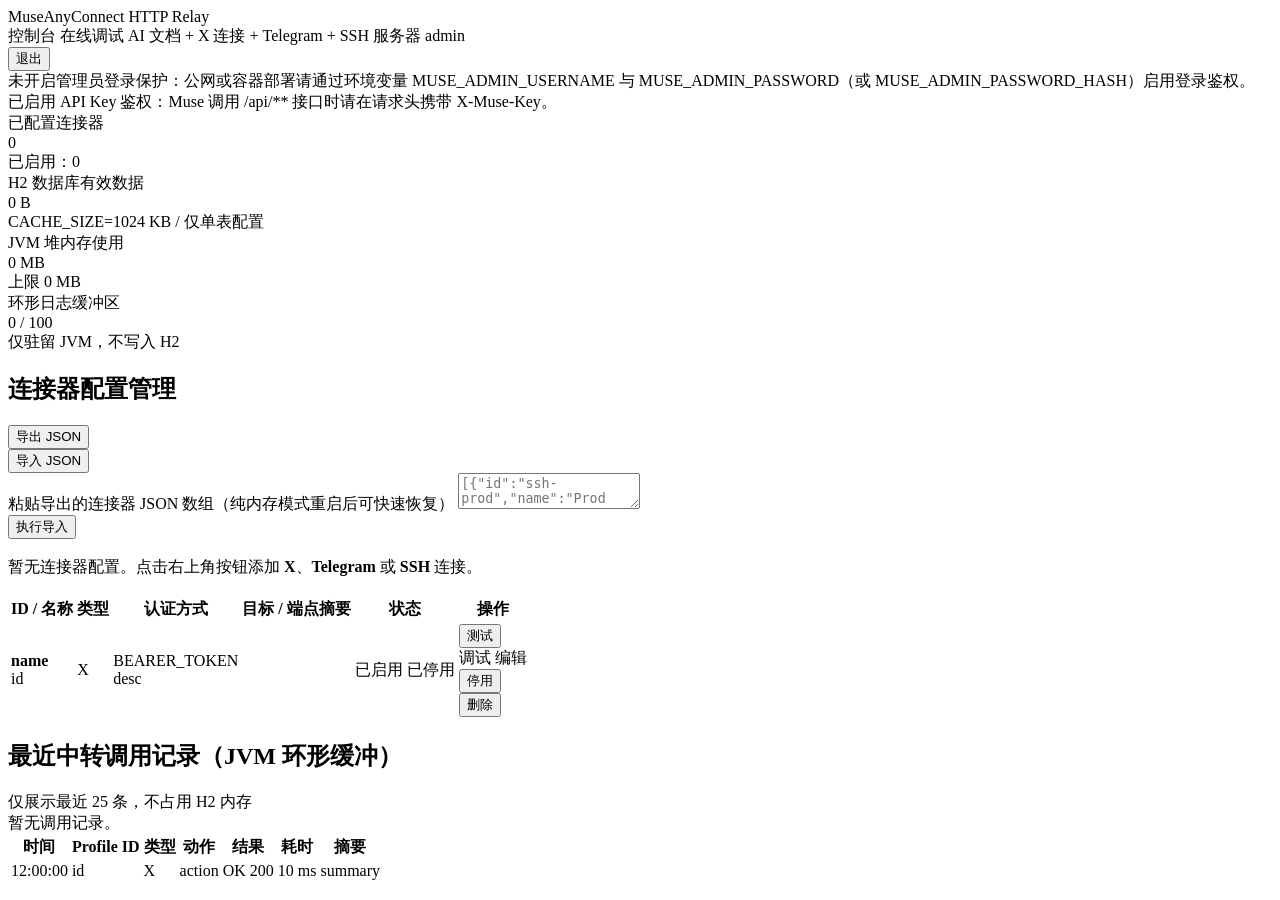
<file: src/main/resources/templates/index.html>
<!DOCTYPE html>
<html lang="zh-CN" xmlns:th="http://www.thymeleaf.org">
<head>
    <meta charset="UTF-8">
    <meta name="viewport" content="width=device-width, initial-scale=1.0">
    <title>MuseAnyConnect - HTTP 连接器中转站</title>
    <link rel="stylesheet" th:href="@{/css/app.css}">
</head>
<body>
<header class="topbar">
    <a class="brand" th:href="@{/}">
        <span>MuseAnyConnect</span>
        <span class="brand-tag">HTTP Relay</span>
    </a>
    <nav class="nav-links">
        <a class="nav-link active" th:href="@{/}">控制台</a>
        <a class="nav-link" th:href="@{/playground}">在线调试</a>
        <a class="nav-link" th:href="@{/ai-docs}">AI 文档</a>
        <a class="btn btn-primary btn-sm" th:href="@{/connectors/new(type='X')}">+ X 连接</a>
        <a class="btn btn-primary btn-sm" th:href="@{/connectors/new(type='TELEGRAM')}">+ Telegram</a>
        <a class="btn btn-primary btn-sm" th:href="@{/connectors/new(type='SSH')}">+ SSH 服务器</a>
        <span th:if="${authEnabled && currentUser != null}" class="nav-user mono" th:text="${currentUser}">admin</span>
        <form th:if="${authEnabled}" class="inline-form" th:action="@{/logout}" method="post">
            <input type="hidden" name="_csrf" th:value="${csrfToken}">
            <button type="submit" class="btn btn-sm btn-topbar">退出</button>
        </form>
    </nav>
</header>

<main class="container">
    <div th:if="${message}" class="alert alert-success" th:text="${message}"></div>
    <div th:if="${error}" class="alert alert-error" th:text="${error}"></div>
    <div th:if="${!authEnabled}" class="alert alert-warn">
        未开启管理员登录保护：公网或容器部署请通过环境变量 <span class="mono">MUSE_ADMIN_USERNAME</span> 与 <span class="mono">MUSE_ADMIN_PASSWORD</span>（或 <span class="mono">MUSE_ADMIN_PASSWORD_HASH</span>）启用登录鉴权。
    </div>
    <div th:if="${apiKeyEnabled}" class="alert alert-warn">
        已启用 API Key 鉴权：Muse 调用 <span class="mono">/api/**</span> 接口时请在请求头携带 <span class="mono">X-Muse-Key</span>。
    </div>

    <section class="stats-grid">
        <div class="stat-card">
            <div class="stat-label">已配置连接器</div>
            <div class="stat-value" th:text="${stats.connectorCount}">0</div>
            <div class="stat-sub">已启用：<span th:text="${stats.enabledCount}">0</span></div>
        </div>
        <div class="stat-card">
            <div class="stat-label">H2 数据库有效数据</div>
            <div class="stat-value"><span th:text="${stats.h2DataBytes}">0</span> B</div>
            <div class="stat-sub">CACHE_SIZE=1024 KB / 仅单表配置</div>
        </div>
        <div class="stat-card">
            <div class="stat-label">JVM 堆内存使用</div>
            <div class="stat-value"><span th:text="${stats.jvmUsedMemoryMb}">0</span> MB</div>
            <div class="stat-sub">上限 <span th:text="${stats.jvmMaxMemoryMb}">0</span> MB</div>
        </div>
        <div class="stat-card">
            <div class="stat-label">环形日志缓冲区</div>
            <div class="stat-value"><span th:text="${stats.activityCount}">0</span> / <span th:text="${stats.activityBufferCapacity}">100</span></div>
            <div class="stat-sub">仅驻留 JVM，不写入 H2</div>
        </div>
    </section>

    <section class="card">
        <div class="card-header">
            <h2 class="card-title">连接器配置管理</h2>
            <div class="btn-group">
                <form th:if="${allowRawExport}" class="inline-form" th:action="@{/connectors/export}" method="post">
                    <input type="hidden" name="_csrf" th:value="${csrfToken}">
                    <button type="submit" class="btn btn-sm">导出 JSON</button>
                </form>
                <button type="button" class="btn btn-sm" onclick="document.getElementById('importPanel').classList.toggle('hidden')">导入 JSON</button>
            </div>
        </div>

        <div id="importPanel" class="section-box hidden">
            <form th:action="@{/connectors/import}" method="post">
                <input type="hidden" name="_csrf" th:value="${csrfToken}">
                <div class="form-group">
                    <label for="jsonPayload">粘贴导出的连接器 JSON 数组（纯内存模式重启后可快速恢复）</label>
                    <textarea id="jsonPayload" name="jsonPayload" class="form-control mono" placeholder='[{"id":"ssh-prod","name":"Prod Host","type":"SSH","authMode":"PRIVATE_KEY","enabled":true,"config":{...}}]' required></textarea>
                </div>
                <button type="submit" class="btn btn-primary btn-sm">执行导入</button>
            </form>
        </div>

        <div th:if="${#lists.isEmpty(connectors)}" class="muted" style="padding: 18px 0;">
            暂无连接器配置。点击右上角按钮添加 <strong>X</strong>、<strong>Telegram</strong> 或 <strong>SSH</strong> 连接。
        </div>

        <div th:if="${!#lists.isEmpty(connectors)}" class="table-wrap">
            <table>
                <thead>
                <tr>
                    <th>ID / 名称</th>
                    <th>类型</th>
                    <th>认证方式</th>
                    <th>目标 / 端点摘要</th>
                    <th>状态</th>
                    <th>操作</th>
                </tr>
                </thead>
                <tbody>
                <tr th:each="c : ${connectors}">
                    <td>
                        <div style="font-weight:600;" th:text="${c.name}">name</div>
                        <div class="mono muted" th:text="${c.id}">id</div>
                    </td>
                    <td>
                        <span class="badge" th:classappend="'badge-' + ${c.type.name()}" th:text="${c.type.label}">X</span>
                    </td>
                    <td>
                        <span class="mono" th:text="${c.authMode.name()}">BEARER_TOKEN</span>
                        <div class="muted" th:text="${c.authMode.label}">desc</div>
                    </td>
                    <td class="mono">
                        <span th:if="${c.type.name() == 'SSH'}"
                              th:text="${c.config.username + '@' + c.config.host + ':' + (c.config.port != null ? c.config.port : 22)}"></span>
                        <span th:if="${c.type.name() == 'TELEGRAM'}"
                              th:text="${(c.config.apiBaseUrl != null ? c.config.apiBaseUrl : 'https://api.telegram.org') + (c.config.defaultChatId != null ? ' (chat: ' + c.config.defaultChatId + ')' : '')}"></span>
                        <span th:if="${c.type.name() == 'X'}"
                              th:text="${c.config.apiBaseUrl != null ? c.config.apiBaseUrl : (c.authMode.name() == 'COOKIE_AUTH' ? 'https://x.com' : 'https://api.x.com')}"></span>
                    </td>
                    <td>
                        <span th:if="${c.enabled}" class="badge badge-ok">已启用</span>
                        <span th:if="${!c.enabled}" class="badge badge-off">已停用</span>
                    </td>
                    <td>
                        <div class="btn-group">
                            <form class="inline-form" th:action="@{/connectors/{id}/test(id=${c.id})}" method="post">
                                <input type="hidden" name="_csrf" th:value="${csrfToken}">
                                <button type="submit" class="btn btn-sm">测试</button>
                            </form>
                            <a class="btn btn-sm" th:href="@{/playground(profileId=${c.id})}">调试</a>
                            <a class="btn btn-sm" th:href="@{/connectors/{id}/edit(id=${c.id})}">编辑</a>
                            <form class="inline-form" th:action="@{/connectors/{id}/toggle(id=${c.id})}" method="post">
                                <input type="hidden" name="_csrf" th:value="${csrfToken}">
                                <button type="submit" class="btn btn-sm" th:text="${c.enabled ? '停用' : '启用'}">停用</button>
                            </form>
                            <form class="inline-form" th:action="@{/connectors/{id}/delete(id=${c.id})}" method="post" onsubmit="return confirm('确认删除该连接器配置？');">
                                <input type="hidden" name="_csrf" th:value="${csrfToken}">
                                <button type="submit" class="btn btn-danger btn-sm">删除</button>
                            </form>
                        </div>
                    </td>
                </tr>
                </tbody>
            </table>
        </div>
    </section>

    <section class="card">
        <div class="card-header">
            <h2 class="card-title">最近中转调用记录（JVM 环形缓冲）</h2>
            <span class="muted">仅展示最近 25 条，不占用 H2 内存</span>
        </div>
        <div th:if="${#lists.isEmpty(activities)}" class="muted">暂无调用记录。</div>
        <div th:if="${!#lists.isEmpty(activities)}" class="table-wrap">
            <table>
                <thead>
                <tr>
                    <th>时间</th>
                    <th>Profile ID</th>
                    <th>类型</th>
                    <th>动作</th>
                    <th>结果</th>
                    <th>耗时</th>
                    <th>摘要</th>
                </tr>
                </thead>
                <tbody>
                <tr th:each="a : ${activities}">
                    <td class="mono" th:text="${a.formattedTime()}">12:00:00</td>
                    <td class="mono" th:text="${a.profileId}">id</td>
                    <td><span class="badge" th:classappend="'badge-' + ${a.connectorType.name()}" th:text="${a.connectorType.name()}">X</span></td>
                    <td class="mono" th:text="${a.action}">action</td>
                    <td>
                        <span class="badge" th:classappend="${a.success ? 'badge-ok' : 'badge-err'}"
                              th:text="${(a.success ? 'OK ' : 'ERR ') + a.statusCode}">OK 200</span>
                    </td>
                    <td class="mono" th:text="${a.durationMs + ' ms'}">10 ms</td>
                    <td class="mono muted" th:text="${a.summary}">summary</td>
                </tr>
                </tbody>
            </table>
        </div>
    </section>
</main>
</body>
</html>
</file>
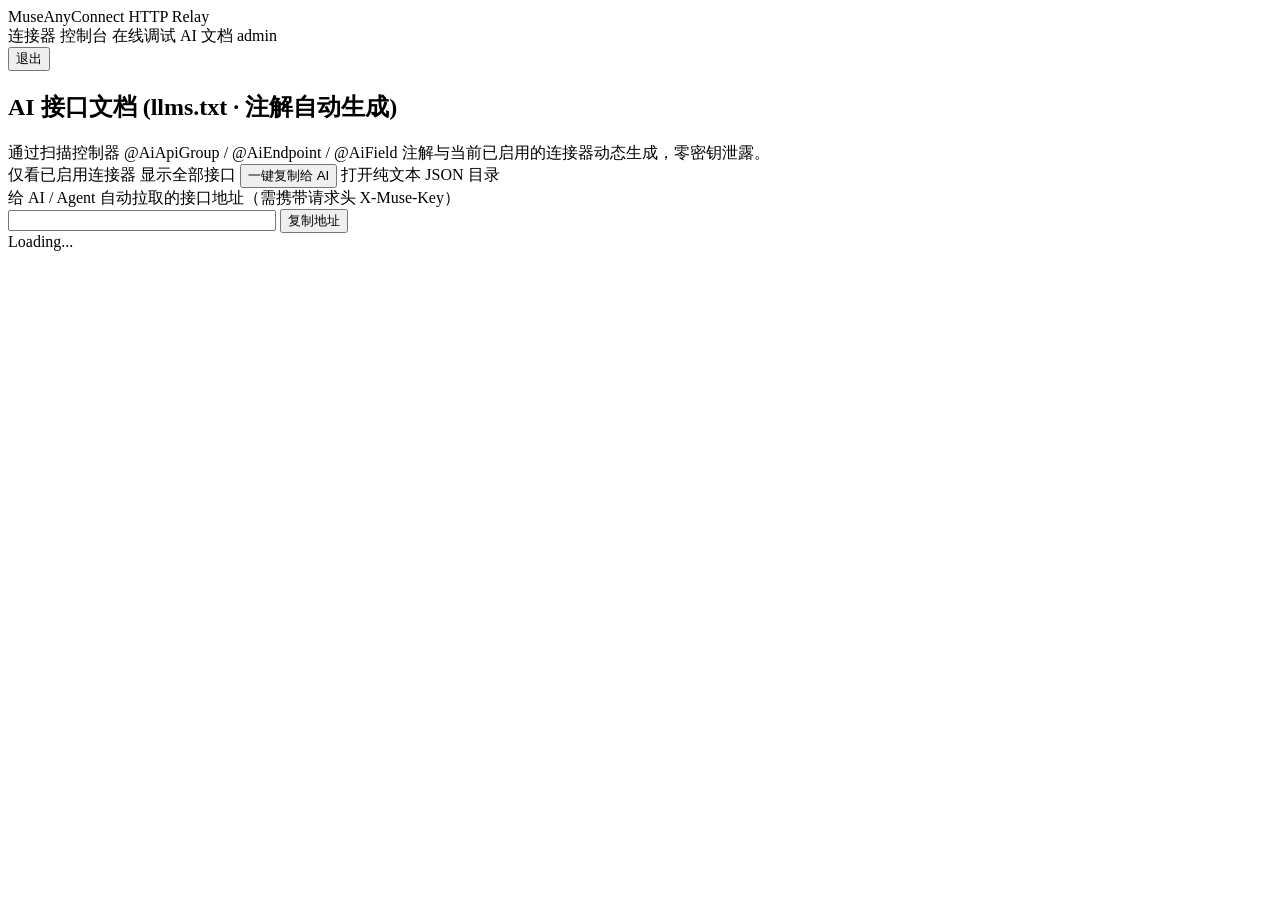
<file: src/main/resources/templates/ai-docs.html>
<!DOCTYPE html>
<html lang="zh-CN" xmlns:th="http://www.thymeleaf.org">
<head>
    <meta charset="UTF-8">
    <meta name="viewport" content="width=device-width, initial-scale=1.0">
    <title>AI 接口文档 (llms.txt) - MuseAnyConnect</title>
    <link rel="stylesheet" th:href="@{/css/app.css(v='20261128')}">
</head>
<body>
<header class="topbar">
    <a class="brand" th:href="@{/}">
        <span>MuseAnyConnect</span>
        <span class="brand-tag">HTTP Relay</span>
    </a>
    <nav class="nav-links">
        <a class="nav-link" th:href="@{/connectors/new(type='X')}">连接器</a>
        <a class="nav-link" th:href="@{/}">控制台</a>
        <a class="nav-link" th:href="@{/playground}">在线调试</a>
        <a class="nav-link active" th:href="@{/ai-docs}">AI 文档</a>
        <span th:if="${authEnabled && currentUser != null}" class="nav-user mono" th:text="${currentUser}">admin</span>
        <form th:if="${authEnabled}" class="inline-form" th:action="@{/logout}" method="post">
            <input type="hidden" name="_csrf" th:value="${csrfToken}">
            <button type="submit" class="btn btn-sm btn-topbar">退出</button>
        </form>
    </nav>
</header>

<main class="container">
    <div class="card">
        <div class="card-header">
            <div>
                <h2 class="card-title">AI 接口文档 (llms.txt · 注解自动生成)</h2>
                <div class="muted">通过扫描控制器 <span class="mono">@AiApiGroup</span> / <span class="mono">@AiEndpoint</span> / <span class="mono">@AiField</span> 注解与当前已启用的连接器动态生成，零密钥泄露。</div>
            </div>
            <div class="btn-group">
                <a th:if="${!onlyActive}" class="btn btn-sm" th:href="@{/ai-docs(onlyActive=true)}">仅看已启用连接器</a>
                <a th:if="${onlyActive}" class="btn btn-sm btn-primary" th:href="@{/ai-docs(onlyActive=false)}">显示全部接口</a>
                <button type="button" class="btn btn-primary btn-sm" onclick="copyText('aiDocPreview', this)">一键复制给 AI</button>
                <a class="btn btn-sm" th:href="@{/api/ai/llms.txt(onlyActive=${onlyActive})}" target="_blank">打开纯文本</a>
                <a class="btn btn-sm" th:href="@{/api/ai/catalog(onlyActive=${onlyActive})}" target="_blank">JSON 目录</a>
            </div>
        </div>

        <div class="section-box" style="margin-top: 0;">
            <div class="form-group" style="margin-bottom: 0;">
                <label>给 AI / Agent 自动拉取的接口地址（需携带请求头 <span class="mono">X-Muse-Key</span>）</label>
                <div class="btn-group">
                    <input id="llmsUrlInput" type="text" class="form-control mono" style="flex: 1; min-width: 260px;"
                           th:value="${llmsUrl}" readonly>
                    <button type="button" class="btn btn-sm" onclick="copyInput('llmsUrlInput', this)">复制地址</button>
                </div>
            </div>
        </div>

        <div id="aiDocPreview" class="code-block" th:text="${aiMarkdown}">Loading...</div>
    </div>
</main>

<script>
function copyText(elementId, btn) {
    const text = document.getElementById(elementId).textContent;
    doCopy(text, btn);
}

function copyInput(elementId, btn) {
    const text = document.getElementById(elementId).value;
    doCopy(text, btn);
}

async function doCopy(text, btn) {
    const orig = btn.textContent;
    try {
        await navigator.clipboard.writeText(text);
        btn.textContent = '已复制 ✓';
    } catch {
        const ta = document.createElement('textarea');
        ta.value = text;
        document.body.appendChild(ta);
        ta.select();
        document.execCommand('copy');
        document.body.removeChild(ta);
        btn.textContent = '已复制 ✓';
    }
    setTimeout(() => { btn.textContent = orig; }, 1600);
}
</script>
</body>
</html>
</file>
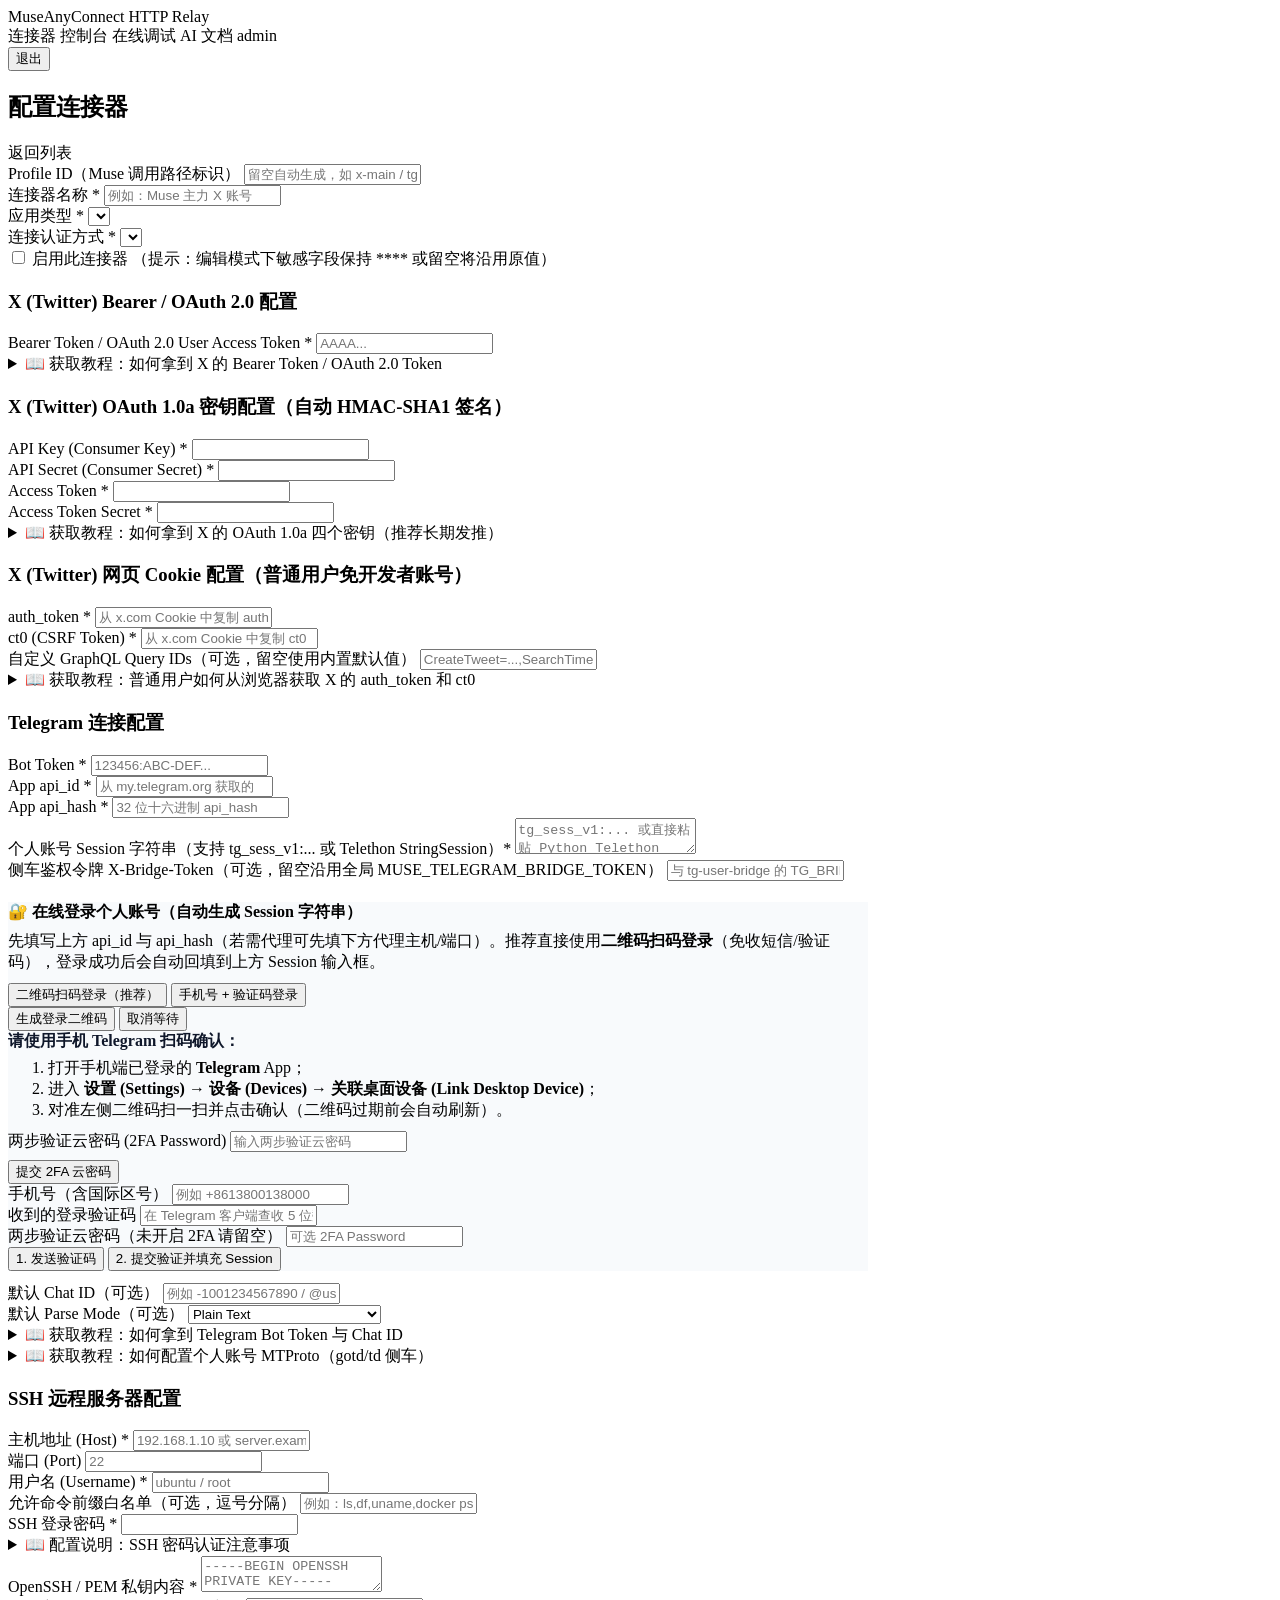
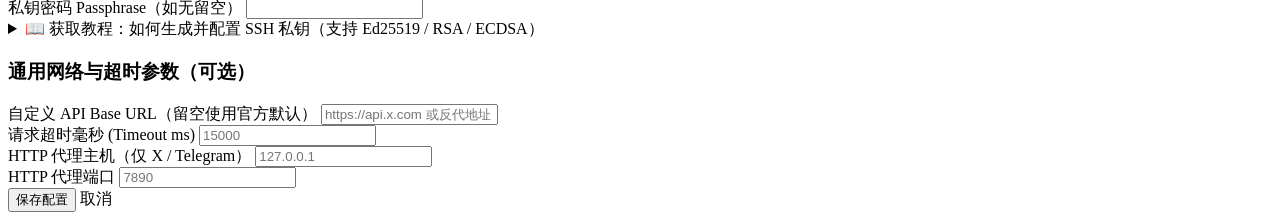
<file: src/main/resources/templates/connector-form.html>
<!DOCTYPE html>
<html lang="zh-CN" xmlns:th="http://www.thymeleaf.org">
<head>
    <meta charset="UTF-8">
    <meta name="viewport" content="width=device-width, initial-scale=1.0">
    <meta name="csrf-token" th:content="${csrfToken}">
    <title th:text="${editing ? '编辑连接器' : '新建连接器'} + ' - MuseAnyConnect'">配置连接器</title>
    <link rel="stylesheet" th:href="@{/css/app.css(v='20261128b')}">
</head>
<body>
<header class="topbar">
    <a class="brand" th:href="@{/}">
        <span>MuseAnyConnect</span>
        <span class="brand-tag">HTTP Relay</span>
    </a>
    <nav class="nav-links">
        <a class="nav-link active" th:href="@{/connectors/new(type='X')}">连接器</a>
        <a class="nav-link" th:href="@{/}">控制台</a>
        <a class="nav-link" th:href="@{/playground}">在线调试</a>
        <a class="nav-link" th:href="@{/ai-docs}">AI 文档</a>
        <span th:if="${authEnabled && currentUser != null}" class="nav-user mono" th:text="${currentUser}">admin</span>
        <form th:if="${authEnabled}" class="inline-form" th:action="@{/logout}" method="post">
            <input type="hidden" name="_csrf" th:value="${csrfToken}">
            <button type="submit" class="btn btn-sm btn-topbar">退出</button>
        </form>
    </nav>
</header>

<main class="container" style="max-width: 860px;">
    <div th:if="${error}" class="alert alert-error" th:text="${error}"></div>

    <div class="card">
        <div class="card-header">
            <h2 class="card-title" th:text="${editing ? '编辑连接器配置' : '新建连接器配置'}">配置连接器</h2>
            <a class="btn btn-sm" th:href="@{/}">返回列表</a>
        </div>

        <form th:action="@{/connectors/save}" th:object="${profile}" method="post">
            <input type="hidden" name="_csrf" th:value="${csrfToken}">
            <input type="hidden" name="editing" th:value="${editing}">

            <div class="form-grid">
                <div class="form-group">
                    <label for="id">Profile ID（Muse 调用路径标识）</label>
                    <input id="id" type="text" class="form-control mono" th:field="*{id}"
                           th:readonly="${editing}"
                           placeholder="留空自动生成，如 x-main / tg-bot / ssh-prod">
                </div>
                <div class="form-group">
                    <label for="name">连接器名称 *</label>
                    <input id="name" type="text" class="form-control" th:field="*{name}" required placeholder="例如：Muse 主力 X 账号">
                </div>
                <div class="form-group">
                    <label for="typeSelect">应用类型 *</label>
                    <select id="typeSelect" class="form-control" th:field="*{type}" onchange="syncFormFields()">
                        <option th:each="t : ${connectorTypes}" th:value="${t.name()}" th:text="${t.label}"></option>
                    </select>
                </div>
                <div class="form-group">
                    <label for="authModeSelect">连接认证方式 *</label>
                    <select id="authModeSelect" class="form-control" th:field="*{authMode}" onchange="syncFormFields()">
                        <option th:each="m : ${authModes}"
                                th:value="${m.name()}"
                                th:attr="data-type=${m.connectorType.name()}"
                                th:text="${m.label}"></option>
                    </select>
                </div>
            </div>

            <div class="form-group" style="flex-direction: row; align-items: center; gap: 10px;">
                <input id="enabled" type="checkbox" th:field="*{enabled}">
                <label for="enabled" style="margin: 0;">启用此连接器</label>
                <span th:if="${editing}" class="muted">（提示：编辑模式下敏感字段保持 <span class="mono">****</span> 或留空将沿用原值）</span>
            </div>

            <!-- X Bearer 认证配置 -->
            <div id="section-x-bearer" class="section-box hidden">
                <h3 class="section-title">X (Twitter) Bearer / OAuth 2.0 配置</h3>
                <div class="form-group">
                    <label for="bearerToken">Bearer Token / OAuth 2.0 User Access Token *</label>
                    <input id="bearerToken" type="text" class="form-control mono" th:field="*{config.bearerToken}" placeholder="AAAA...">
                </div>

                <details class="guide-box">
                    <summary class="guide-summary">📖 获取教程：如何拿到 X 的 Bearer Token / OAuth 2.0 Token</summary>
                    <div class="guide-body">
                        <div class="guide-sub-title">方式一：App-Only Bearer Token（最快，适合只读搜推文 / 查公开用户）</div>
                        <ol class="guide-steps">
                            <li>登录 X 开发者后台：<a href="https://developer.x.com/en/portal/dashboard" target="_blank" rel="noopener noreferrer">developer.x.com/en/portal/dashboard</a>，创建或打开你的 <strong>Project &amp; App</strong>。</li>
                            <li>进入该 App 的 <strong>Keys and tokens</strong> 标签页。</li>
                            <li>在 <strong>Authentication Tokens → Bearer Token</strong> 区域点击 <strong>Generate</strong>（或 Regenerate）。</li>
                            <li>复制生成的长字符串（通常以 <span class="inline-code">AAAA...</span> 开头），直接粘贴到上方输入框保存即可。</li>
                        </ol>
                        <div class="guide-note">
                            <strong>权限说明：</strong>App-Only Bearer Token 仅支持读取公开数据（如搜索推文、查用户信息），<strong>无法代表个人账号发推</strong>，也不支持调用 <span class="inline-code">/2/users/me</span>（本平台“测试”按钮会自动改测公开端点 <span class="inline-code">/2/users/by/username/X</span>）。
                        </div>

                        <div class="guide-sub-title">方式二：OAuth 2.0 User Access Token（PKCE，支持以用户身份发推与读取）</div>
                        <ol class="guide-steps">
                            <li>进入 App 的 <strong>Settings → User authentication settings</strong>，点击 <strong>Set up / Edit</strong>。</li>
                            <li><strong>App permissions</strong> 选择 <span class="inline-code">Read and write</span>；<strong>Type of App</strong> 选择 <span class="inline-code">Web App, Automated App or Bot</span>（或 Native App）；填写 <strong>Callback URI</strong>（如 <span class="inline-code">http://localhost:8080/callback</span>）与 <strong>Website URL</strong> 并保存。</li>
                            <li>切回 <strong>Keys and tokens → OAuth 2.0 Client ID and Client Secret</strong>，记录 <span class="inline-code">Client ID</span> 与 <span class="inline-code">Client Secret</span>。</li>
                            <li>浏览器访问授权链接获取 <span class="inline-code">code</span>（携带 PKCE <span class="inline-code">code_challenge</span>，示例 Scope：<span class="inline-code">tweet.read tweet.write users.read offline.access</span>）：<br>
                                <span class="inline-code">https://x.com/i/oauth2/authorize?response_type=code&amp;client_id=&lt;CLIENT_ID&gt;&amp;redirect_uri=&lt;CALLBACK_URI&gt;&amp;scope=tweet.read%20tweet.write%20users.read%20offline.access&amp;state=muse&amp;code_challenge=&lt;CHALLENGE&gt;&amp;code_challenge_method=S256</span>
                            </li>
                            <li>同意授权后从回调地址取出 <span class="inline-code">code</span>，调用 <span class="inline-code">POST https://api.x.com/2/oauth2/token</span>（<span class="inline-code">grant_type=authorization_code</span> + <span class="inline-code">code</span> + <span class="inline-code">code_verifier</span>）换取 JSON 中的 <span class="inline-code">access_token</span>，粘贴到上方输入框。</li>
                        </ol>
                        <div class="guide-tip">
                            <strong>选型建议：</strong>OAuth 2.0 User Access Token 默认 <strong>2 小时过期</strong>（需配合 <span class="inline-code">refresh_token</span> 定时续期）。如果你希望一次配置长期自动发推，建议直接在上方将“连接认证方式”切换为 <strong>OAuth 1.0a (HMAC-SHA1)</strong>。
                        </div>
                    </div>
                </details>
            </div>

            <!-- X OAuth 1.0a 认证配置 -->
            <div id="section-x-oauth1a" class="section-box hidden">
                <h3 class="section-title">X (Twitter) OAuth 1.0a 密钥配置（自动 HMAC-SHA1 签名）</h3>
                <div class="form-grid">
                    <div class="form-group">
                        <label for="apiKey">API Key (Consumer Key) *</label>
                        <input id="apiKey" type="text" class="form-control mono" th:field="*{config.apiKey}">
                    </div>
                    <div class="form-group">
                        <label for="apiSecret">API Secret (Consumer Secret) *</label>
                        <input id="apiSecret" type="text" class="form-control mono" th:field="*{config.apiSecret}">
                    </div>
                    <div class="form-group">
                        <label for="accessToken">Access Token *</label>
                        <input id="accessToken" type="text" class="form-control mono" th:field="*{config.accessToken}">
                    </div>
                    <div class="form-group">
                        <label for="accessTokenSecret">Access Token Secret *</label>
                        <input id="accessTokenSecret" type="text" class="form-control mono" th:field="*{config.accessTokenSecret}">
                    </div>
                </div>

                <details class="guide-box">
                    <summary class="guide-summary">📖 获取教程：如何拿到 X 的 OAuth 1.0a 四个密钥（推荐长期发推）</summary>
                    <div class="guide-body">
                        <ol class="guide-steps">
                            <li>登录 X 开发者后台：<a href="https://developer.x.com/en/portal/dashboard" target="_blank" rel="noopener noreferrer">developer.x.com/en/portal/dashboard</a>，创建或打开你的 <strong>Project &amp; App</strong>。</li>
                            <li><strong>先配置读写权限（关键步骤）</strong>：进入 App 的 <strong>Settings → User authentication settings</strong>，点击 <strong>Set up / Edit</strong>：
                                <br>• <strong>App permissions</strong>：选择 <span class="inline-code">Read and write</span>（若需私信选 Read and write and Direct message）。
                                <br>• <strong>Type of App</strong>：选择 <span class="inline-code">Web App, Automated App or Bot</span>。
                                <br>• <strong>Callback URI / Website URL</strong>：填入合法网址（如 <span class="inline-code">http://localhost:8080/callback</span>）后点击 <strong>Save</strong>。
                            </li>
                            <li>切回 App 的 <strong>Keys and tokens</strong> 标签页，在 <strong>Consumer Keys</strong> 区域点击 <strong>Regenerate</strong>（或 View）：
                                <br>• 复制 <strong>API Key</strong> → 填入上方 <span class="inline-code">API Key (Consumer Key)</span>
                                <br>• 复制 <strong>API Key Secret</strong> → 填入上方 <span class="inline-code">API Secret (Consumer Secret)</span>
                            </li>
                            <li>向下滚动到 <strong>Authentication Tokens → Access Token and Secret</strong>，点击 <strong>Generate / Regenerate</strong>：
                                <br>• 复制 <strong>Access Token</strong> → 填入上方 <span class="inline-code">Access Token</span>
                                <br>• 复制 <strong>Access Token Secret</strong> → 填入上方 <span class="inline-code">Access Token Secret</span>
                                <br>• 确认该区域提示为 <span class="inline-code">Created with Read and Write permissions</span>。
                            </li>
                            <li>保存后在控制台点击 <strong>测试</strong>（验证 <span class="inline-code">GET /2/users/me</span> 返回 200 即表示四元组可用）。</li>
                        </ol>
                        <div class="guide-note">
                            <strong>常见踩坑：</strong>如果之前在只读状态下生成过 Access Token，之后再改权限，旧 Token 依然没有写权限（发推会报 <span class="inline-code">403 Forbidden</span>）。修改权限后<strong>必须重新点击 Regenerate</strong> 生成新的 Access Token 与 Secret。
                        </div>
                        <div class="guide-tip">
                            <strong>推荐理由：</strong>OAuth 1.0a 凭证不会自动过期（除非你手动重置），本中转站已内置 HMAC-SHA1 自动签名，最适合 Muse 长期稳定发推和查账号。
                        </div>
                    </div>
                </details>
            </div>

            <!-- X 网页 Cookie 认证配置（auth_token + ct0） -->
            <div id="section-x-cookie" class="section-box hidden">
                <h3 class="section-title">X (Twitter) 网页 Cookie 配置（普通用户免开发者账号）</h3>
                <div class="form-grid">
                    <div class="form-group">
                        <label for="authToken">auth_token *</label>
                        <input id="authToken" type="text" class="form-control mono" th:field="*{config.authToken}" placeholder="从 x.com Cookie 中复制 auth_token">
                    </div>
                    <div class="form-group">
                        <label for="ct0">ct0 (CSRF Token) *</label>
                        <input id="ct0" type="text" class="form-control mono" th:field="*{config.ct0}" placeholder="从 x.com Cookie 中复制 ct0">
                    </div>
                </div>
                <div class="form-group">
                    <label for="graphqlQueryIds">自定义 GraphQL Query IDs（可选，留空使用内置默认值）</label>
                    <input id="graphqlQueryIds" type="text" class="form-control mono" th:field="*{config.graphqlQueryIds}"
                           placeholder="CreateTweet=...,SearchTimeline=...,UserByScreenName=...">
                </div>

                <details class="guide-box">
                    <summary class="guide-summary">📖 获取教程：普通用户如何从浏览器获取 X 的 auth_token 和 ct0</summary>
                    <div class="guide-body">
                        <ol class="guide-steps">
                            <li>在桌面浏览器（Chrome / Edge / Arc 等）打开并登录 <a href="https://x.com" target="_blank" rel="noopener noreferrer">https://x.com</a>（无需申请开发者账号）。</li>
                            <li>按 <span class="inline-code">F12</span>（macOS 按 <span class="inline-code">Cmd + Option + I</span>）打开开发者工具，切换到顶部 <strong>Application（应用）</strong> 标签页。</li>
                            <li>在左侧菜单依次展开 <strong>Storage → Cookies → https://x.com</strong>。</li>
                            <li>在右侧列表中找到名称为 <span class="inline-code">auth_token</span> 的一行，双击并复制其 <strong>Value</strong> → 填入上方 <span class="inline-code">auth_token</span>。</li>
                            <li>继续找到名称为 <span class="inline-code">ct0</span> 的一行，双击并复制其 <strong>Value</strong> → 填入上方 <span class="inline-code">ct0</span>（中转站会自动同步写入 Cookie、<span class="inline-code">x-csrf-token</span> 及动态计算的 <span class="inline-code">x-client-transaction-id</span> 请求头，并在遇 404 时自动刷新重试）。</li>
                            <li>保存后在控制台点击 <strong>测试</strong>（验证 <span class="inline-code">GET /i/api/1.1/account/settings.json</span> 返回 200 即表示登录态有效）。</li>
                        </ol>
                        <div class="guide-note">
                            <strong>注意事项：</strong>
                            <br>• 网页 Cookie 属于 X 内部非官方会话接口，请控制调用频率避免触发风控；若在浏览器点击<strong>退出登录</strong>或修改密码，旧 <span class="inline-code">auth_token</span> 会立即失效，需重新复制。
                            <br>• 中转站会自动从 X 网页脚本动态解析最新的 GraphQL <span class="inline-code">queryId</span> 与特性开关（遇 404 时自动刷新重试）；若需手工固定或热覆盖，可在浏览器 <strong>Network（网络）</strong> 面板查看 <span class="inline-code">/i/api/graphql/&lt;queryId&gt;/CreateTweet</span> 并填入上方“自定义 GraphQL Query IDs”（优先级最高）。
                        </div>
                        <div class="guide-tip">
                            <strong>默认端点：</strong>该模式下“自定义 API Base URL”留空默认请求 <span class="inline-code">https://x.com</span>；在通用转发接口 <span class="inline-code">POST /api/relay/x/{profileId}/request</span> 中可直接透传任意 <span class="inline-code">/i/api/...</span> 路径。
                        </div>
                    </div>
                </details>
            </div>

            <!-- Telegram 配置（支持 Bot API 与个人账号 MTProto 两种认证模式） -->
            <div id="section-telegram" class="section-box hidden">
                <h3 class="section-title">Telegram 连接配置</h3>

                <!-- Telegram Bot API 专属配置 -->
                <div id="section-telegram-bot" class="hidden">
                    <div class="form-group">
                        <label for="botToken">Bot Token *</label>
                        <input id="botToken" type="text" class="form-control mono" th:field="*{config.botToken}" placeholder="123456:ABC-DEF...">
                    </div>
                </div>

                <!-- Telegram 个人账号 MTProto (gotd/td) 专属配置 -->
                <div id="section-telegram-user" class="hidden">
                    <div class="form-grid">
                        <div class="form-group">
                            <label for="telegramApiId">App api_id *</label>
                            <input id="telegramApiId" type="number" class="form-control mono" th:field="*{config.telegramApiId}" placeholder="从 my.telegram.org 获取的数字 ID">
                        </div>
                        <div class="form-group">
                            <label for="telegramApiHash">App api_hash *</label>
                            <input id="telegramApiHash" type="text" class="form-control mono" th:field="*{config.telegramApiHash}" placeholder="32 位十六进制 api_hash">
                        </div>
                    </div>
                    <div class="form-group">
                        <label for="telegramSession">个人账号 Session 字符串（支持 tg_sess_v1:... 或 Telethon StringSession）*</label>
                        <textarea id="telegramSession" class="form-control mono" th:field="*{config.telegramSession}" placeholder="tg_sess_v1:... 或直接粘贴 Python Telethon StringSession（也可使用下方扫码/验证码登录自动生成）"></textarea>
                    </div>
                    <div class="form-group">
                        <label for="telegramBridgeToken">侧车鉴权令牌 X-Bridge-Token（可选，留空沿用全局 MUSE_TELEGRAM_BRIDGE_TOKEN）</label>
                        <input id="telegramBridgeToken" type="password" class="form-control mono" th:field="*{config.telegramBridgeToken}" placeholder="与 tg-user-bridge 的 TG_BRIDGE_TOKEN 保持一致">
                    </div>

                    <!-- 在线交互式登录生成 Session 字符串工具（支持二维码扫码与手机号验证码） -->
                    <div class="section-box" style="margin: 12px 0; background: #f8fafc;">
                        <h4 class="section-title" style="margin-bottom: 8px;">🔐 在线登录个人账号（自动生成 Session 字符串）</h4>
                        <p class="muted" style="margin-top: 0; margin-bottom: 10px;">
                            先填写上方 <span class="mono">api_id</span> 与 <span class="mono">api_hash</span>（若需代理可先填下方代理主机/端口）。推荐直接使用<strong>二维码扫码登录</strong>（免收短信/验证码），登录成功后会自动回填到上方 Session 输入框。
                        </p>

                        <div class="auth-mode-tabs">
                            <button id="tgTabQr" type="button" class="btn btn-sm btn-primary" onclick="switchTelegramLoginTab('qr')">二维码扫码登录（推荐）</button>
                            <button id="tgTabPhone" type="button" class="btn btn-sm" onclick="switchTelegramLoginTab('phone')">手机号 + 验证码登录</button>
                        </div>

                        <!-- 方式一：二维码扫码登录 -->
                        <div id="tgLoginPanelQr">
                            <div class="btn-group">
                                <button type="button" class="btn btn-primary btn-sm" onclick="startTelegramQrLogin()">生成登录二维码</button>
                                <button id="tgQrCancelBtn" type="button" class="btn btn-sm hidden" onclick="stopTelegramQrPolling('已停止扫码轮询。')">取消等待</button>
                            </div>
                            <div id="tgQrBox" class="tg-qr-box hidden">
                                <div id="tgQrImageWrap" class="tg-qr-svg"></div>
                                <div class="tg-qr-tips">
                                    <div style="font-weight: 600; color: #0f172a; margin-bottom: 6px;">请使用手机 Telegram 扫码确认：</div>
                                    <ol class="guide-steps" style="margin: 0 0 8px;">
                                        <li>打开手机端已登录的 <strong>Telegram</strong> App；</li>
                                        <li>进入 <strong>设置 (Settings) → 设备 (Devices) → 关联桌面设备 (Link Desktop Device)</strong>；</li>
                                        <li>对准左侧二维码扫一扫并点击确认（二维码过期前会自动刷新）。</li>
                                    </ol>
                                    <div id="tgQr2faRow" class="hidden" style="margin-top: 10px;">
                                        <div class="form-group" style="margin-bottom: 8px;">
                                            <label for="tgQrPassword">两步验证云密码 (2FA Password)</label>
                                            <input id="tgQrPassword" type="password" class="form-control mono" placeholder="输入两步验证云密码">
                                        </div>
                                        <button type="button" class="btn btn-primary btn-sm" onclick="submitTelegramQrPassword()">提交 2FA 云密码</button>
                                    </div>
                                </div>
                            </div>
                        </div>

                        <!-- 方式二：手机号 + 验证码登录 -->
                        <div id="tgLoginPanelPhone" class="hidden">
                            <div class="form-grid">
                                <div class="form-group">
                                    <label for="tgAuthPhone">手机号（含国际区号）</label>
                                    <input id="tgAuthPhone" type="text" class="form-control mono" placeholder="例如 +8613800138000">
                                </div>
                                <div class="form-group">
                                    <label for="tgAuthCode">收到的登录验证码</label>
                                    <input id="tgAuthCode" type="text" class="form-control mono" placeholder="在 Telegram 客户端查收 5 位数字">
                                </div>
                                <div class="form-group">
                                    <label for="tgAuthPassword">两步验证云密码（未开启 2FA 请留空）</label>
                                    <input id="tgAuthPassword" type="password" class="form-control mono" placeholder="可选 2FA Password">
                                </div>
                            </div>
                            <div class="btn-group">
                                <button type="button" class="btn btn-sm" onclick="startTelegramUserLogin()">1. 发送验证码</button>
                                <button type="button" class="btn btn-primary btn-sm" onclick="verifyTelegramUserLogin()">2. 提交验证并填充 Session</button>
                            </div>
                        </div>

                        <div id="tgAuthStatus" class="muted" style="margin-top: 10px;"></div>
                    </div>
                </div>

                <!-- Bot 与个人账号共用字段 -->
                <div class="form-grid">
                    <div class="form-group">
                        <label for="defaultChatId">默认 Chat ID（可选）</label>
                        <input id="defaultChatId" type="text" class="form-control mono" th:field="*{config.defaultChatId}" placeholder="例如 -1001234567890 / @username / me">
                    </div>
                    <div class="form-group">
                        <label for="parseMode">默认 Parse Mode（可选）</label>
                        <select id="parseMode" class="form-control" th:field="*{config.parseMode}">
                            <option value="">Plain Text</option>
                            <option value="HTML">HTML</option>
                            <option value="MarkdownV2">MarkdownV2（仅 Bot 模式）</option>
                        </select>
                    </div>
                </div>

                <details id="guide-telegram-bot" class="guide-box hidden">
                    <summary class="guide-summary">📖 获取教程：如何拿到 Telegram Bot Token 与 Chat ID</summary>
                    <div class="guide-body">
                        <ol class="guide-steps">
                            <li><strong>创建机器人拿 Token</strong>：在 Telegram 中搜索官方账号 <span class="inline-code">@BotFather</span>，发送 <span class="inline-code">/newbot</span>，依次输入机器人显示名称和以 <span class="inline-code">bot</span> 结尾的用户名，复制返回的 HTTP API Token（形如 <span class="inline-code">123456789:ABCdef...</span>）填入上方 <strong>Bot Token</strong>。</li>
                            <li><strong>获取私聊 Chat ID</strong>：先打开刚创建的机器人发送一条任意消息（如 <span class="inline-code">/start</span>），保存本配置后到 <strong>在线调试</strong> 调用 <span class="inline-code">GET /updates</span>，从响应的 <span class="inline-code">result[].message.chat.id</span> 中即可拿到数字 ID。</li>
                            <li><strong>获取群组 / 频道 Chat ID</strong>：将机器人拉入群组或设为频道管理员，在群里发一条消息后同样调用 <span class="inline-code">GET /updates</span>，超级群组/频道的 Chat ID 通常以 <span class="inline-code">-100</span> 开头。</li>
                        </ol>
                        <div class="guide-tip">
                            <strong>网络提示：</strong>若部署服务器无法直连 <span class="inline-code">api.telegram.org</span>，可在下方“通用网络与超时参数”配置 HTTP 代理或反代 Base URL。
                        </div>
                    </div>
                </details>

                <details id="guide-telegram-user" class="guide-box hidden">
                    <summary class="guide-summary">📖 获取教程：如何配置个人账号 MTProto（gotd/td 侧车）</summary>
                    <div class="guide-body">
                        <ol class="guide-steps">
                            <li>登录官方开发页 <a href="https://my.telegram.org/apps" target="_blank" rel="noopener noreferrer">my.telegram.org/apps</a>，创建一个应用后获取 <span class="inline-code">App api_id</span> 与 <span class="inline-code">App api_hash</span>。页面上的 <span class="inline-code">Production configuration</span>（如 <span class="inline-code">149.154.167.50:443</span>）与 <span class="inline-code">-----BEGIN RSA PUBLIC KEY-----</span> 已内置于 <span class="inline-code">gotd/td</span> 官方协议栈中，<strong>无需手工填写</strong>。</li>
                            <li>确认 <span class="inline-code">tg-user-bridge</span>（基于 Go <span class="inline-code">gotd/td</span> 的轻量侧车）已运行：使用官方 Docker 镜像时<strong>已内置自动随容器启动</strong>，开箱即用无需额外部署；仅本机直接运行 Java（<span class="inline-code">mvn spring-boot:run</span>）时，需另开终端在 <span class="inline-code">tg-user-bridge</span> 目录执行 <span class="inline-code">go run .</span>（默认监听 <span class="inline-code">http://127.0.0.1:8081</span>）。</li>
                            <li>使用上方“在线登录个人账号”区域通过<strong>二维码扫码（免验证码，推荐）</strong>或手机号验证码登录，成功后会自动填充 <span class="inline-code">tg_sess_v1:...</span> 会话字符串（也支持直接粘贴 Python Telethon <span class="inline-code">StringSession</span>）；保存配置后持久化存储在 SQLite 中，重启免重复登录。</li>
                            <li>保存后可在 <strong>在线调试</strong> 中先调用 <span class="inline-code">GET /dialogs</span> 列出所有群组/频道的 <span class="inline-code">chatId</span>，再调用 <span class="inline-code">GET /history</span> 读群消息、<span class="inline-code">POST /send</span> 发/回复消息、<span class="inline-code">GET /search</span> 搜消息等全部能力。</li>
                        </ol>
                        <div class="guide-note">
                            <strong>风控与代理提示：</strong>
                            <br>• 个人账号支持在下方代理主机填写 <span class="inline-code">127.0.0.1</span>（默认 HTTP CONNECT 代理）或 <span class="inline-code">socks5://127.0.0.1</span>（SOCKS5 代理），由侧车服务直连该代理访问 Telegram MTProto 节点。
                            <br>• 请妥善保存 Session 字符串避免频繁重新验证码登录，并控制群消息读取/发送频率，避免触发 Telegram 的 <span class="inline-code">FLOOD_WAIT</span> 限流。
                        </div>
                    </div>
                </details>
            </div>

            <!-- SSH 远程服务器配置 -->
            <div id="section-ssh" class="section-box hidden">
                <h3 class="section-title">SSH 远程服务器配置</h3>
                <div class="form-grid">
                    <div class="form-group">
                        <label for="sshHost">主机地址 (Host) *</label>
                        <input id="sshHost" type="text" class="form-control mono" th:field="*{config.host}" placeholder="192.168.1.10 或 server.example.com">
                    </div>
                    <div class="form-group">
                        <label for="sshPort">端口 (Port)</label>
                        <input id="sshPort" type="number" class="form-control mono" th:field="*{config.port}" placeholder="22">
                    </div>
                    <div class="form-group">
                        <label for="sshUser">用户名 (Username) *</label>
                        <input id="sshUser" type="text" class="form-control mono" th:field="*{config.username}" placeholder="ubuntu / root">
                    </div>
                    <div class="form-group">
                        <label for="allowedCommandPrefixes">允许命令前缀白名单（可选，逗号分隔）</label>
                        <input id="allowedCommandPrefixes" type="text" class="form-control mono" th:field="*{config.allowedCommandPrefixes}" placeholder="例如：ls,df,uname,docker ps（留空不限制）">
                    </div>
                </div>

                <div id="section-ssh-password" class="form-group hidden">
                    <label for="sshPassword">SSH 登录密码 *</label>
                    <input id="sshPassword" type="password" class="form-control mono" th:field="*{config.password}">

                    <details class="guide-box">
                        <summary class="guide-summary">📖 配置说明：SSH 密码认证注意事项</summary>
                        <div class="guide-body">
                            <ol class="guide-steps">
                                <li>确认目标服务器已开启 SSH 服务（默认端口 <span class="inline-code">22</span>），且 <span class="inline-code">/etc/ssh/sshd_config</span> 中 <span class="inline-code">PasswordAuthentication yes</span> 已启用。</li>
                                <li>建议为 Muse 创建专用低权限系统账号，并在上方“允许命令前缀白名单”中限制可执行命令（例如 <span class="inline-code">ls,df,uname,uptime,docker ps</span>）。</li>
                            </ol>
                            <div class="guide-tip">
                                <strong>安全建议：</strong>生产环境优先推荐使用 <strong>SSH Private Key</strong> 私钥认证，并在服务器禁用密码登录。
                            </div>
                        </div>
                    </details>
                </div>

                <div id="section-ssh-key" class="hidden">
                    <div class="form-group">
                        <label for="sshPrivateKey">OpenSSH / PEM 私钥内容 *</label>
                        <textarea id="sshPrivateKey" class="form-control mono" th:field="*{config.privateKey}" placeholder="-----BEGIN OPENSSH PRIVATE KEY-----"></textarea>
                    </div>
                    <div class="form-group">
                        <label for="sshPassphrase">私钥密码 Passphrase（如无留空）</label>
                        <input id="sshPassphrase" type="password" class="form-control mono" th:field="*{config.passphrase}">
                    </div>

                    <details class="guide-box">
                        <summary class="guide-summary">📖 获取教程：如何生成并配置 SSH 私钥（支持 Ed25519 / RSA / ECDSA）</summary>
                        <div class="guide-body">
                            <ol class="guide-steps">
                                <li>生成专用密钥对：<span class="inline-code">ssh-keygen -t ed25519 -C "muse-relay" -f ~/.ssh/muse_ed25519</span>（不需要口令可直接回车留空）。</li>
                                <li>把<strong>公钥</strong>部署到目标服务器：<span class="inline-code">ssh-copy-id -i ~/.ssh/muse_ed25519.pub 用户名@服务器IP</span>（或手动将 <span class="inline-code">muse_ed25519.pub</span> 追加到目标机 <span class="inline-code">~/.ssh/authorized_keys</span>，并执行 <span class="inline-code">chmod 600 ~/.ssh/authorized_keys</span>）。</li>
                                <li>查看并复制<strong>私钥全文</strong>：<span class="inline-code">cat ~/.ssh/muse_ed25519</span>，将包含 <span class="inline-code">-----BEGIN ... PRIVATE KEY-----</span> 与 <span class="inline-code">-----END ... PRIVATE KEY-----</span> 的完整内容粘贴到上方私钥框；如设置了口令则填入 Passphrase。</li>
                            </ol>
                        </div>
                    </details>
                </div>
            </div>

            <!-- 通用 HTTP 与超时参数 -->
            <div class="section-box">
                <h3 class="section-title">通用网络与超时参数（可选）</h3>
                <div class="form-grid">
                    <div id="httpBaseUrlWrap" class="form-group">
                        <label id="apiBaseUrlLabel" for="apiBaseUrl">自定义 API Base URL（留空使用官方默认）</label>
                        <input id="apiBaseUrl" type="text" class="form-control mono" th:field="*{config.apiBaseUrl}" placeholder="https://api.x.com 或反代地址">
                    </div>
                    <div class="form-group">
                        <label for="timeoutMs">请求超时毫秒 (Timeout ms)</label>
                        <input id="timeoutMs" type="number" class="form-control mono" th:field="*{config.timeoutMs}" placeholder="15000">
                    </div>
                    <div id="proxyHostWrap" class="form-group">
                        <label for="proxyHost">HTTP 代理主机（仅 X / Telegram）</label>
                        <input id="proxyHost" type="text" class="form-control mono" th:field="*{config.proxyHost}" placeholder="127.0.0.1">
                    </div>
                    <div id="proxyPortWrap" class="form-group">
                        <label for="proxyPort">HTTP 代理端口</label>
                        <input id="proxyPort" type="number" class="form-control mono" th:field="*{config.proxyPort}" placeholder="7890">
                    </div>
                </div>
            </div>

            <div class="btn-group">
                <button type="submit" class="btn btn-primary">保存配置</button>
                <a class="btn" th:href="@{/}">取消</a>
            </div>
        </form>
    </div>
</main>

<script>
function syncFormFields() {
    const type = document.getElementById('typeSelect').value;
    const authSelect = document.getElementById('authModeSelect');
    let firstValid = null;
    let currentValid = false;

    for (const opt of authSelect.options) {
        const matches = opt.dataset.type === type;
        opt.hidden = !matches;
        opt.disabled = !matches;
        if (matches && !firstValid) firstValid = opt.value;
        if (matches && opt.value === authSelect.value) currentValid = true;
    }
    if (!currentValid && firstValid) {
        authSelect.value = firstValid;
    }
    const mode = authSelect.value;

    toggle('section-x-bearer', type === 'X' && mode === 'BEARER_TOKEN');
    toggle('section-x-oauth1a', type === 'X' && mode === 'OAUTH1A');
    toggle('section-x-cookie', type === 'X' && mode === 'COOKIE_AUTH');
    toggle('section-telegram', type === 'TELEGRAM');
    toggle('section-telegram-bot', type === 'TELEGRAM' && mode === 'BOT_TOKEN');
    toggle('section-telegram-user', type === 'TELEGRAM' && mode === 'USER_SESSION');
    toggle('guide-telegram-bot', type === 'TELEGRAM' && mode === 'BOT_TOKEN');
    toggle('guide-telegram-user', type === 'TELEGRAM' && mode === 'USER_SESSION');
    toggle('section-ssh', type === 'SSH');
    toggle('section-ssh-password', type === 'SSH' && mode === 'PASSWORD');
    toggle('section-ssh-key', type === 'SSH' && mode === 'PRIVATE_KEY');

    toggle('httpBaseUrlWrap', type !== 'SSH');
    toggle('proxyHostWrap', type !== 'SSH');
    toggle('proxyPortWrap', type !== 'SSH');

    const baseUrlInput = document.getElementById('apiBaseUrl');
    const baseUrlLabel = document.getElementById('apiBaseUrlLabel');
    if (baseUrlInput) {
        if (type === 'X' && mode === 'COOKIE_AUTH') {
            if (baseUrlLabel) baseUrlLabel.textContent = '自定义 API Base URL（留空使用官方默认）';
            baseUrlInput.placeholder = 'https://x.com 或反代地址';
        } else if (type === 'TELEGRAM' && mode === 'USER_SESSION') {
            if (baseUrlLabel) baseUrlLabel.textContent = 'tg-user-bridge 侧车 HTTP 地址（留空走默认，勿填 Telegram DC IP）';
            baseUrlInput.placeholder = '留空走默认 gotd/td 侧车地址（如 http://127.0.0.1:8081 或 http://tg-user-bridge:8081）';
        } else if (type === 'TELEGRAM') {
            if (baseUrlLabel) baseUrlLabel.textContent = '自定义 API Base URL（留空使用官方默认）';
            baseUrlInput.placeholder = 'https://api.telegram.org 或反代地址';
        } else {
            if (baseUrlLabel) baseUrlLabel.textContent = '自定义 API Base URL（留空使用官方默认）';
            baseUrlInput.placeholder = 'https://api.x.com 或反代地址';
        }
    }
}

let tgPendingLoginId = '';
let tgPendingQrLoginId = '';
let tgQrPollTimer = null;
let tgLastQrUrl = '';

// 切换个人账号在线登录方式（二维码扫码 / 手机号验证码）
function switchTelegramLoginTab(tab) {
    const isQr = tab === 'qr';
    toggle('tgLoginPanelQr', isQr);
    toggle('tgLoginPanelPhone', !isQr);
    const qrBtn = document.getElementById('tgTabQr');
    const phoneBtn = document.getElementById('tgTabPhone');
    if (qrBtn) qrBtn.classList.toggle('btn-primary', isQr);
    if (phoneBtn) phoneBtn.classList.toggle('btn-primary', !isQr);
    if (!isQr) {
        stopTelegramQrPolling();
    }
}

// 停止二维码轮询定时器
function stopTelegramQrPolling(statusMsg) {
    if (tgQrPollTimer) {
        clearInterval(tgQrPollTimer);
        tgQrPollTimer = null;
    }
    toggle('tgQrCancelBtn', false);
    if (statusMsg) {
        const statusEl = document.getElementById('tgAuthStatus');
        if (statusEl) statusEl.textContent = statusMsg;
    }
}

// 渲染后端返回的 SVG 二维码
function renderQrSvg(qrSvg, qrUrl) {
    const wrap = document.getElementById('tgQrImageWrap');
    if (!wrap) return;
    if (qrSvg && qrUrl !== tgLastQrUrl) {
        wrap.innerHTML = qrSvg;
        tgLastQrUrl = qrUrl || '';
    }
    toggle('tgQrBox', true);
}

// 发起 Telegram 个人账号二维码扫码登录
async function startTelegramQrLogin() {
    const statusEl = document.getElementById('tgAuthStatus');
    const apiId = parseInt(document.getElementById('telegramApiId').value || '0', 10);
    const apiHash = (document.getElementById('telegramApiHash').value || '').trim();
    const bridgeUrl = (document.getElementById('apiBaseUrl').value || '').trim();
    const bridgeToken = (document.getElementById('telegramBridgeToken').value || '').trim();
    const proxyHost = (document.getElementById('proxyHost').value || '').trim();
    const proxyPort = parseInt(document.getElementById('proxyPort').value || '0', 10) || null;

    if (!apiId || !apiHash) {
        statusEl.textContent = '请先填写上方 api_id 和 api_hash。';
        return;
    }
    stopTelegramQrPolling();
    tgPendingQrLoginId = '';
    tgLastQrUrl = '';
    toggle('tgQr2faRow', false);
    statusEl.textContent = '正在向 Telegram 申请登录二维码...';

    try {
        const res = await fetch('/api/connectors/telegram/auth/qr/start', {
            method: 'POST',
            headers: buildCsrfHeaders(),
            body: JSON.stringify({ apiId, apiHash, bridgeUrl, bridgeToken, proxyHost, proxyPort })
        });
        const data = await res.json();
        if (!res.ok || data.ok === false) {
            statusEl.textContent = '生成二维码失败：' + (data.error || ('HTTP ' + res.status));
            return;
        }
        const result = data.result || data;
        tgPendingQrLoginId = result.qrLoginId || '';
        renderQrSvg(result.qrSvg, result.qrUrl);
        toggle('tgQrCancelBtn', true);
        statusEl.textContent = '二维码已生成，请使用手机 Telegram 扫一扫确认登录（自动等待中）...';

        tgQrPollTimer = setInterval(function () {
            pollTelegramQrStatus('');
        }, 2000);
    } catch (err) {
        statusEl.textContent = '请求异常：' + String(err);
    }
}

// 轮询二维码扫码状态或提交 2FA 云密码
async function pollTelegramQrStatus(password) {
    if (!tgPendingQrLoginId) {
        stopTelegramQrPolling();
        return;
    }
    const statusEl = document.getElementById('tgAuthStatus');
    const bridgeUrl = (document.getElementById('apiBaseUrl').value || '').trim();
    const bridgeToken = (document.getElementById('telegramBridgeToken').value || '').trim();

    try {
        const res = await fetch('/api/connectors/telegram/auth/qr/poll', {
            method: 'POST',
            headers: buildCsrfHeaders(),
            body: JSON.stringify({
                qrLoginId: tgPendingQrLoginId,
                password: password || '',
                bridgeUrl,
                bridgeToken
            })
        });
        const data = await res.json();
        if (!res.ok || data.ok === false) {
            if (!password) {
                stopTelegramQrPolling();
            }
            statusEl.textContent = '扫码登录失败：' + (data.error || ('HTTP ' + res.status));
            return;
        }
        const result = data.result || data;
        if (result.status === 'WAIT_SCAN') {
            if (result.qrSvg && result.qrUrl && result.qrUrl !== tgLastQrUrl) {
                renderQrSvg(result.qrSvg, result.qrUrl);
                statusEl.textContent = '二维码已自动刷新，请继续使用手机 Telegram 扫码确认...';
            }
            return;
        }
        if (result.status === 'WAIT_PASSWORD') {
            stopTelegramQrPolling();
            toggle('tgQr2faRow', true);
            statusEl.textContent = '手机扫码已确认！当前账号开启了两步验证，请输入 2FA 云密码后点击提交。';
            const pwInput = document.getElementById('tgQrPassword');
            if (pwInput) pwInput.focus();
            return;
        }
        if (result.status === 'AUTHORIZED' && result.sessionString) {
            stopTelegramQrPolling();
            toggle('tgQrBox', false);
            toggle('tgQr2faRow', false);
            tgPendingQrLoginId = '';
            document.getElementById('telegramSession').value = result.sessionString;
            const u = result.user || {};
            const who = u.username ? ('@' + u.username) : (u.firstName || u.id || '');
            statusEl.textContent = '扫码登录成功' + (who ? ('（' + who + '）') : '') + '！Session 字符串已自动填入上方，请点击页面底部“保存配置”。';
        }
    } catch (err) {
        if (password) {
            statusEl.textContent = '提交 2FA 密码异常：' + String(err);
        }
    }
}

// 扫码确认后提交两步验证云密码
async function submitTelegramQrPassword() {
    const statusEl = document.getElementById('tgAuthStatus');
    const pw = document.getElementById('tgQrPassword').value || '';
    if (!pw.trim()) {
        statusEl.textContent = '请输入两步验证云密码。';
        return;
    }
    statusEl.textContent = '正在校验两步验证云密码...';
    await pollTelegramQrStatus(pw);
}

window.addEventListener('beforeunload', function () {
    stopTelegramQrPolling();
});

function buildCsrfHeaders() {
    const headers = { 'Content-Type': 'application/json', 'Accept': 'application/json' };
    const csrfMeta = document.querySelector('meta[name="csrf-token"]');
    if (csrfMeta && csrfMeta.content) {
        headers['X-CSRF-Token'] = csrfMeta.content;
    }
    return headers;
}

// 发起 Telegram 个人账号验证码登录
async function startTelegramUserLogin() {
    const statusEl = document.getElementById('tgAuthStatus');
    const apiId = parseInt(document.getElementById('telegramApiId').value || '0', 10);
    const apiHash = (document.getElementById('telegramApiHash').value || '').trim();
    const phone = (document.getElementById('tgAuthPhone').value || '').trim();
    const bridgeUrl = (document.getElementById('apiBaseUrl').value || '').trim();
    const bridgeToken = (document.getElementById('telegramBridgeToken').value || '').trim();
    const proxyHost = (document.getElementById('proxyHost').value || '').trim();
    const proxyPort = parseInt(document.getElementById('proxyPort').value || '0', 10) || null;

    if (!apiId || !apiHash || !phone) {
        statusEl.textContent = '请先填写 api_id、api_hash 和带国际区号的手机号。';
        return;
    }
    statusEl.textContent = '正在向 Telegram 发送登录验证码...';
    try {
        const res = await fetch('/api/connectors/telegram/auth/start', {
            method: 'POST',
            headers: buildCsrfHeaders(),
            body: JSON.stringify({ apiId, apiHash, phone, bridgeUrl, bridgeToken, proxyHost, proxyPort })
        });
        const data = await res.json();
        if (!res.ok || data.ok === false) {
            statusEl.textContent = '发送失败：' + (data.error || ('HTTP ' + res.status));
            return;
        }
        const result = data.result || data;
        tgPendingLoginId = result.loginId || '';
        const deliveryDesc = result.deliveryDescription
            ? ('下发渠道：' + result.deliveryDescription)
            : '请在已登录的 Telegram 客户端官方通知、短信或绑定邮箱中查收验证码';
        const hashHint = result.phoneCodeHash ? ('（Telegram 已受理，phoneCodeHash=' + result.phoneCodeHash.slice(0, 8) + '...）') : '';
        statusEl.textContent = '验证码已发送' + hashHint + '！' + deliveryDesc + '，查收后点击“2. 提交验证并填充 Session”。';
    } catch (err) {
        statusEl.textContent = '请求异常：' + String(err);
    }
}

// 提交验证码（及可选 2FA 云密码）换取持久化 Session 字符串
async function verifyTelegramUserLogin() {
    const statusEl = document.getElementById('tgAuthStatus');
    const code = (document.getElementById('tgAuthCode').value || '').trim();
    const password = document.getElementById('tgAuthPassword').value || '';
    const bridgeUrl = (document.getElementById('apiBaseUrl').value || '').trim();
    const bridgeToken = (document.getElementById('telegramBridgeToken').value || '').trim();

    if (!tgPendingLoginId) {
        statusEl.textContent = '请先点击“1. 发送验证码”。';
        return;
    }
    statusEl.textContent = '正在校验登录凭据...';
    try {
        const res = await fetch('/api/connectors/telegram/auth/verify', {
            method: 'POST',
            headers: buildCsrfHeaders(),
            body: JSON.stringify({ loginId: tgPendingLoginId, code, password, bridgeUrl, bridgeToken })
        });
        const data = await res.json();
        if (!res.ok || data.ok === false) {
            statusEl.textContent = '校验失败：' + (data.error || ('HTTP ' + res.status));
            return;
        }
        const result = data.result || data;
        if (result.status === 'WAIT_PASSWORD') {
            statusEl.textContent = '当前账号已开启两步验证，请输入上方“两步验证云密码”后再次点击提交。';
            return;
        }
        if (result.sessionString) {
            document.getElementById('telegramSession').value = result.sessionString;
            const u = result.user || {};
            const who = u.username ? ('@' + u.username) : (u.firstName || u.id || '');
            tgPendingLoginId = '';
            statusEl.textContent = '登录成功' + (who ? ('（' + who + '）') : '') + '！Session 字符串已自动填入上方，请点击页面底部“保存配置”。';
        } else {
            statusEl.textContent = '登录响应缺少 sessionString，请检查侧车日志。';
        }
    } catch (err) {
        statusEl.textContent = '请求异常：' + String(err);
    }
}

function toggle(id, show) {
    const el = document.getElementById(id);
    if (el) el.classList.toggle('hidden', !show);
}

document.addEventListener('DOMContentLoaded', syncFormFields);
</script>
</body>
</html>
</file>
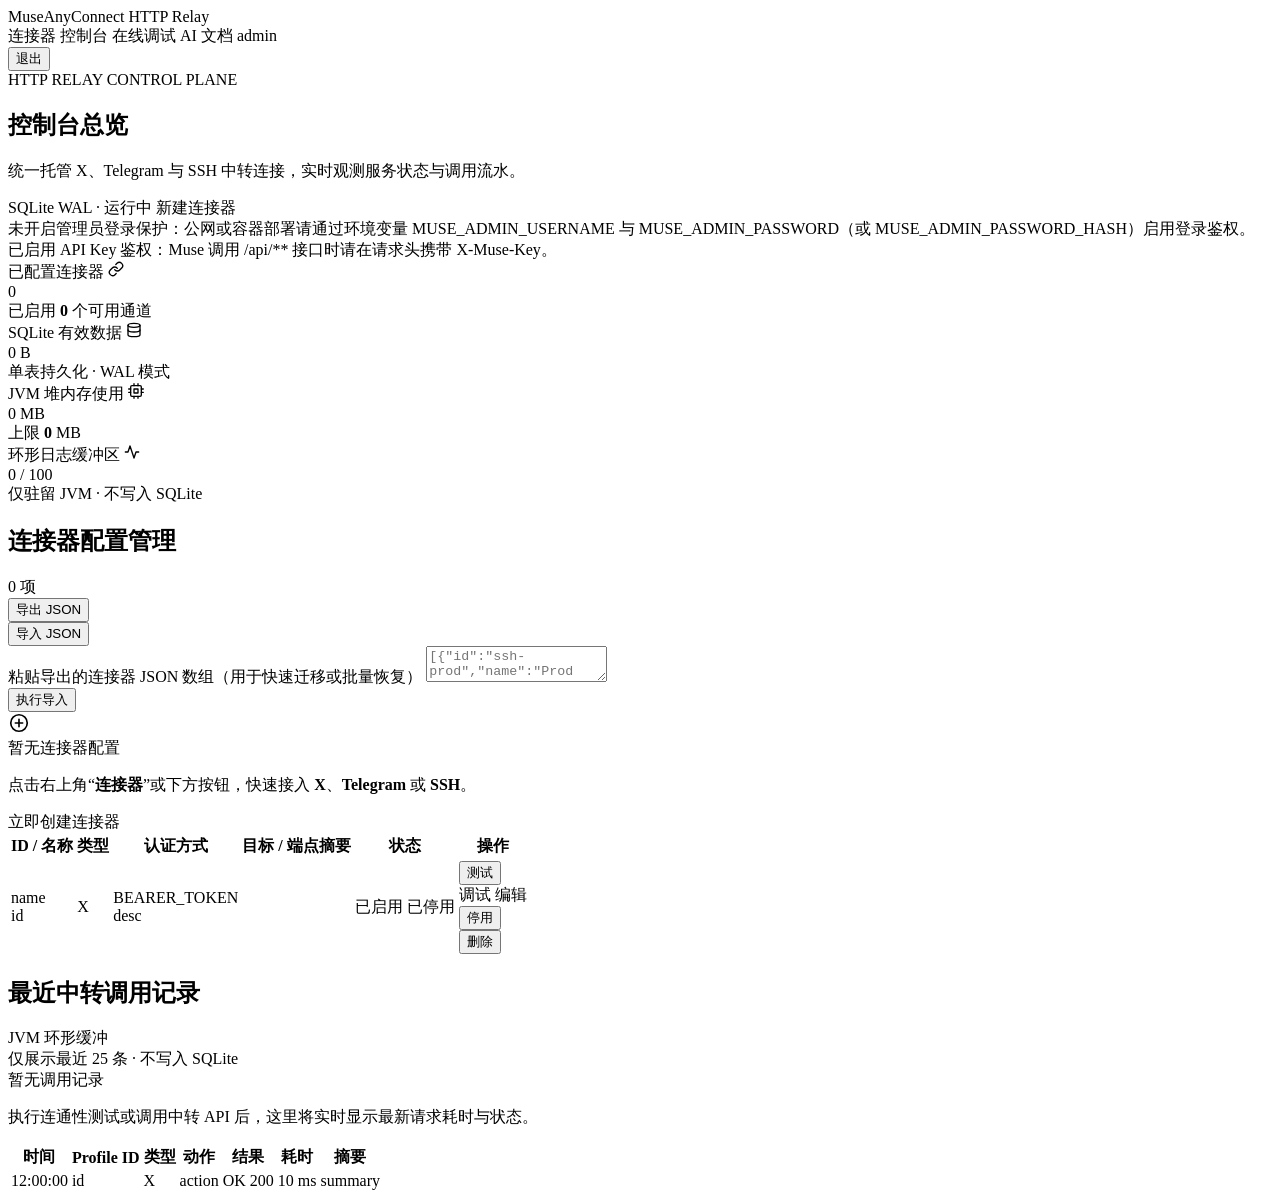
<file: src/main/resources/templates/dashboard.html>
<!DOCTYPE html>
<html lang="zh-CN" xmlns:th="http://www.thymeleaf.org">
<head>
    <meta charset="UTF-8">
    <meta name="viewport" content="width=device-width, initial-scale=1.0">
    <title>MuseAnyConnect - HTTP 连接器中转站</title>
    <link rel="stylesheet" th:href="@{/css/app.css(v='20261128')}">
</head>
<body>
<header class="topbar">
    <a class="brand" th:href="@{/}">
        <span>MuseAnyConnect</span>
        <span class="brand-tag">HTTP Relay</span>
    </a>
    <nav class="nav-links">
        <a class="nav-link" th:href="@{/connectors/new(type='X')}">连接器</a>
        <a class="nav-link active" th:href="@{/}">控制台</a>
        <a class="nav-link" th:href="@{/playground}">在线调试</a>
        <a class="nav-link" th:href="@{/ai-docs}">AI 文档</a>
        <span th:if="${authEnabled && currentUser != null}" class="nav-user mono" th:text="${currentUser}">admin</span>
        <form th:if="${authEnabled}" class="inline-form" th:action="@{/logout}" method="post">
            <input type="hidden" name="_csrf" th:value="${csrfToken}">
            <button type="submit" class="btn btn-sm btn-topbar">退出</button>
        </form>
    </nav>
</header>

<main class="container dashboard-container">
    <!-- 顶部控制台总览栏 -->
    <section class="dashboard-hero">
        <div class="dashboard-hero-text">
            <div class="dashboard-eyebrow">HTTP RELAY CONTROL PLANE</div>
            <h1 class="dashboard-title">控制台总览</h1>
            <p class="dashboard-subtitle">统一托管 X、Telegram 与 SSH 中转连接，实时观测服务状态与调用流水。</p>
        </div>
        <div class="dashboard-hero-actions">
            <span class="status-pill">
                <span class="status-dot"></span>
                <span>SQLite WAL · 运行中</span>
            </span>
            <a class="btn btn-primary" th:href="@{/connectors/new(type='X')}">新建连接器</a>
        </div>
    </section>

    <div th:if="${message}" class="alert alert-success" th:text="${message}"></div>
    <div th:if="${error}" class="alert alert-error" th:text="${error}"></div>
    <div th:if="${!authEnabled}" class="alert alert-warn">
        未开启管理员登录保护：公网或容器部署请通过环境变量 <span class="mono">MUSE_ADMIN_USERNAME</span> 与 <span class="mono">MUSE_ADMIN_PASSWORD</span>（或 <span class="mono">MUSE_ADMIN_PASSWORD_HASH</span>）启用登录鉴权。
    </div>
    <div th:if="${apiKeyEnabled}" class="alert alert-warn">
        已启用 API Key 鉴权：Muse 调用 <span class="mono">/api/**</span> 接口时请在请求头携带 <span class="mono">X-Muse-Key</span>。
    </div>

    <!-- 核心运行指标卡片 -->
    <section class="stats-grid">
        <div class="stat-card stat-card-blue">
            <div class="stat-card-top">
                <span class="stat-label">已配置连接器</span>
                <span class="stat-icon stat-icon-blue" aria-hidden="true">
                    <svg width="16" height="16" viewBox="0 0 24 24" fill="none" stroke="currentColor" stroke-width="2" stroke-linecap="round" stroke-linejoin="round"><path d="M10 13a5 5 0 0 0 7.54.54l3-3a5 5 0 0 0-7.07-7.07l-1.72 1.71"/><path d="M14 11a5 5 0 0 0-7.54-.54l-3 3a5 5 0 0 0 7.07 7.07l1.71-1.71"/></svg>
                </span>
            </div>
            <div class="stat-value" th:text="${stats.connectorCount}">0</div>
            <div class="stat-sub">已启用 <strong th:text="${stats.enabledCount}">0</strong> 个可用通道</div>
        </div>
        <div class="stat-card stat-card-emerald">
            <div class="stat-card-top">
                <span class="stat-label">SQLite 有效数据</span>
                <span class="stat-icon stat-icon-emerald" aria-hidden="true">
                    <svg width="16" height="16" viewBox="0 0 24 24" fill="none" stroke="currentColor" stroke-width="2" stroke-linecap="round" stroke-linejoin="round"><ellipse cx="12" cy="5" rx="9" ry="3"/><path d="M3 5v14c0 1.66 4 3 9 3s9-1.34 9-3V5"/><path d="M3 12c0 1.66 4 3 9 3s9-1.34 9-3"/></svg>
                </span>
            </div>
            <div class="stat-value"><span th:text="${stats.dbDataBytes}">0</span> <span class="stat-unit">B</span></div>
            <div class="stat-sub">单表持久化 · WAL 模式</div>
        </div>
        <div class="stat-card stat-card-violet">
            <div class="stat-card-top">
                <span class="stat-label">JVM 堆内存使用</span>
                <span class="stat-icon stat-icon-violet" aria-hidden="true">
                    <svg width="16" height="16" viewBox="0 0 24 24" fill="none" stroke="currentColor" stroke-width="2" stroke-linecap="round" stroke-linejoin="round"><rect x="4" y="4" width="16" height="16" rx="2"/><rect x="9" y="9" width="6" height="6"/><path d="M9 1v3M15 1v3M9 20v3M15 20v3M20 9h3M20 14h3M1 9h3M1 14h3"/></svg>
                </span>
            </div>
            <div class="stat-value"><span th:text="${stats.jvmUsedMemoryMb}">0</span> <span class="stat-unit">MB</span></div>
            <div class="stat-sub">上限 <strong th:text="${stats.jvmMaxMemoryMb}">0</strong> MB</div>
        </div>
        <div class="stat-card stat-card-amber">
            <div class="stat-card-top">
                <span class="stat-label">环形日志缓冲区</span>
                <span class="stat-icon stat-icon-amber" aria-hidden="true">
                    <svg width="16" height="16" viewBox="0 0 24 24" fill="none" stroke="currentColor" stroke-width="2" stroke-linecap="round" stroke-linejoin="round"><polyline points="22 12 18 12 15 21 9 3 6 12 2 12"/></svg>
                </span>
            </div>
            <div class="stat-value"><span th:text="${stats.activityCount}">0</span> <span class="stat-unit">/ <span th:text="${stats.activityBufferCapacity}">100</span></span></div>
            <div class="stat-sub">仅驻留 JVM · 不写入 SQLite</div>
        </div>
    </section>

    <!-- 连接器列表卡片 -->
    <section class="card card-elevated">
        <div class="card-header card-header-divided">
            <div class="card-title-group">
                <h2 class="card-title">连接器配置管理</h2>
                <span class="count-pill" th:text="${#lists.size(connectors)} + ' 项'">0 项</span>
            </div>
            <div class="btn-group">
                <form th:if="${allowRawExport}" class="inline-form" th:action="@{/connectors/export}" method="post">
                    <input type="hidden" name="_csrf" th:value="${csrfToken}">
                    <button type="submit" class="btn btn-sm">导出 JSON</button>
                </form>
                <button type="button" class="btn btn-sm" onclick="document.getElementById('importPanel').classList.toggle('hidden')">导入 JSON</button>
            </div>
        </div>

        <div id="importPanel" class="section-box hidden">
            <form th:action="@{/connectors/import}" method="post">
                <input type="hidden" name="_csrf" th:value="${csrfToken}">
                <div class="form-group">
                    <label for="jsonPayload">粘贴导出的连接器 JSON 数组（用于快速迁移或批量恢复）</label>
                    <textarea id="jsonPayload" name="jsonPayload" class="form-control mono" placeholder='[{"id":"ssh-prod","name":"Prod Host","type":"SSH","authMode":"PRIVATE_KEY","enabled":true,"config":{...}}]' required></textarea>
                </div>
                <button type="submit" class="btn btn-primary btn-sm">执行导入</button>
            </form>
        </div>

        <div th:if="${#lists.isEmpty(connectors)}" class="empty-state">
            <div class="empty-state-icon" aria-hidden="true">
                <svg width="22" height="22" viewBox="0 0 24 24" fill="none" stroke="currentColor" stroke-width="1.8" stroke-linecap="round" stroke-linejoin="round"><circle cx="12" cy="12" r="9"/><path d="M12 8v8M8 12h8"/></svg>
            </div>
            <div class="empty-state-title">暂无连接器配置</div>
            <p class="empty-state-desc">点击右上角“<strong>连接器</strong>”或下方按钮，快速接入 <strong>X</strong>、<strong>Telegram</strong> 或 <strong>SSH</strong>。</p>
            <a class="btn btn-primary btn-sm" th:href="@{/connectors/new(type='X')}">立即创建连接器</a>
        </div>

        <div th:if="${!#lists.isEmpty(connectors)}" class="table-wrap table-framed">
            <table>
                <thead>
                <tr>
                    <th>ID / 名称</th>
                    <th>类型</th>
                    <th>认证方式</th>
                    <th>目标 / 端点摘要</th>
                    <th>状态</th>
                    <th>操作</th>
                </tr>
                </thead>
                <tbody>
                <tr th:each="c : ${connectors}">
                    <td>
                        <div class="cell-primary" th:text="${c.name}">name</div>
                        <div class="mono muted" th:text="${c.id}">id</div>
                    </td>
                    <td>
                        <span class="badge" th:classappend="'badge-' + ${c.type.name()}" th:text="${c.type.label}">X</span>
                    </td>
                    <td>
                        <div class="mono cell-code" th:text="${c.authMode.name()}">BEARER_TOKEN</div>
                        <div class="muted" th:text="${c.authMode.label}">desc</div>
                    </td>
                    <td>
                        <span class="endpoint-chip mono" th:if="${c.type.name() == 'SSH'}"
                              th:text="${c.config.username + '@' + c.config.host + ':' + (c.config.port != null ? c.config.port : 22)}"></span>
                        <span class="endpoint-chip mono" th:if="${c.type.name() == 'TELEGRAM'}"
                              th:text="${(c.authMode.name() == 'USER_SESSION' ? ('MTProto apiId=' + (c.config.telegramApiId != null ? c.config.telegramApiId : '?') + (c.config.apiBaseUrl != null ? ' @ ' + c.config.apiBaseUrl : '')) : (c.config.apiBaseUrl != null ? c.config.apiBaseUrl : 'https://api.telegram.org')) + (c.config.defaultChatId != null ? ' (chat: ' + c.config.defaultChatId + ')' : '')}"></span>
                        <span class="endpoint-chip mono" th:if="${c.type.name() == 'X'}"
                              th:text="${c.config.apiBaseUrl != null ? c.config.apiBaseUrl : (c.authMode.name() == 'COOKIE_AUTH' ? 'https://x.com' : 'https://api.x.com')}"></span>
                    </td>
                    <td>
                        <span th:if="${c.enabled}" class="badge badge-ok badge-dot">已启用</span>
                        <span th:if="${!c.enabled}" class="badge badge-off badge-dot">已停用</span>
                    </td>
                    <td>
                        <div class="btn-group action-group">
                            <form class="inline-form" th:action="@{/connectors/{id}/test(id=${c.id})}" method="post">
                                <input type="hidden" name="_csrf" th:value="${csrfToken}">
                                <button type="submit" class="btn btn-sm btn-ghost">测试</button>
                            </form>
                            <a class="btn btn-sm btn-ghost" th:href="@{/playground(profileId=${c.id})}">调试</a>
                            <a class="btn btn-sm btn-ghost" th:href="@{/connectors/{id}/edit(id=${c.id})}">编辑</a>
                            <form class="inline-form" th:action="@{/connectors/{id}/toggle(id=${c.id})}" method="post">
                                <input type="hidden" name="_csrf" th:value="${csrfToken}">
                                <button type="submit" class="btn btn-sm btn-ghost" th:text="${c.enabled ? '停用' : '启用'}">停用</button>
                            </form>
                            <form class="inline-form" th:action="@{/connectors/{id}/delete(id=${c.id})}" method="post" onsubmit="return confirm('确认删除该连接器配置？');">
                                <input type="hidden" name="_csrf" th:value="${csrfToken}">
                                <button type="submit" class="btn btn-danger btn-sm">删除</button>
                            </form>
                        </div>
                    </td>
                </tr>
                </tbody>
            </table>
        </div>
    </section>

    <!-- 最近调用流水卡片 -->
    <section class="card card-elevated">
        <div class="card-header card-header-divided">
            <div class="card-title-group">
                <h2 class="card-title">最近中转调用记录</h2>
                <span class="count-pill">JVM 环形缓冲</span>
            </div>
            <span class="muted">仅展示最近 25 条 · 不写入 SQLite</span>
        </div>
        <div th:if="${#lists.isEmpty(activities)}" class="empty-state empty-state-compact">
            <div class="empty-state-title">暂无调用记录</div>
            <p class="empty-state-desc">执行连通性测试或调用中转 API 后，这里将实时显示最新请求耗时与状态。</p>
        </div>
        <div th:if="${!#lists.isEmpty(activities)}" class="table-wrap table-framed">
            <table>
                <thead>
                <tr>
                    <th>时间</th>
                    <th>Profile ID</th>
                    <th>类型</th>
                    <th>动作</th>
                    <th>结果</th>
                    <th>耗时</th>
                    <th>摘要</th>
                </tr>
                </thead>
                <tbody>
                <tr th:each="a : ${activities}">
                    <td class="mono muted" th:text="${a.formattedTime()}">12:00:00</td>
                    <td class="mono cell-code" th:text="${a.profileId}">id</td>
                    <td><span class="badge" th:classappend="'badge-' + ${a.connectorType.name()}" th:text="${a.connectorType.name()}">X</span></td>
                    <td class="mono" th:text="${a.action}">action</td>
                    <td>
                        <span class="badge badge-dot" th:classappend="${a.success ? 'badge-ok' : 'badge-err'}"
                              th:text="${(a.success ? 'OK ' : 'ERR ') + a.statusCode}">OK 200</span>
                    </td>
                    <td class="mono latency-cell" th:text="${a.durationMs + ' ms'}">10 ms</td>
                    <td class="mono muted" th:text="${a.summary}">summary</td>
                </tr>
                </tbody>
            </table>
        </div>
    </section>
</main>
</body>
</html>
</file>
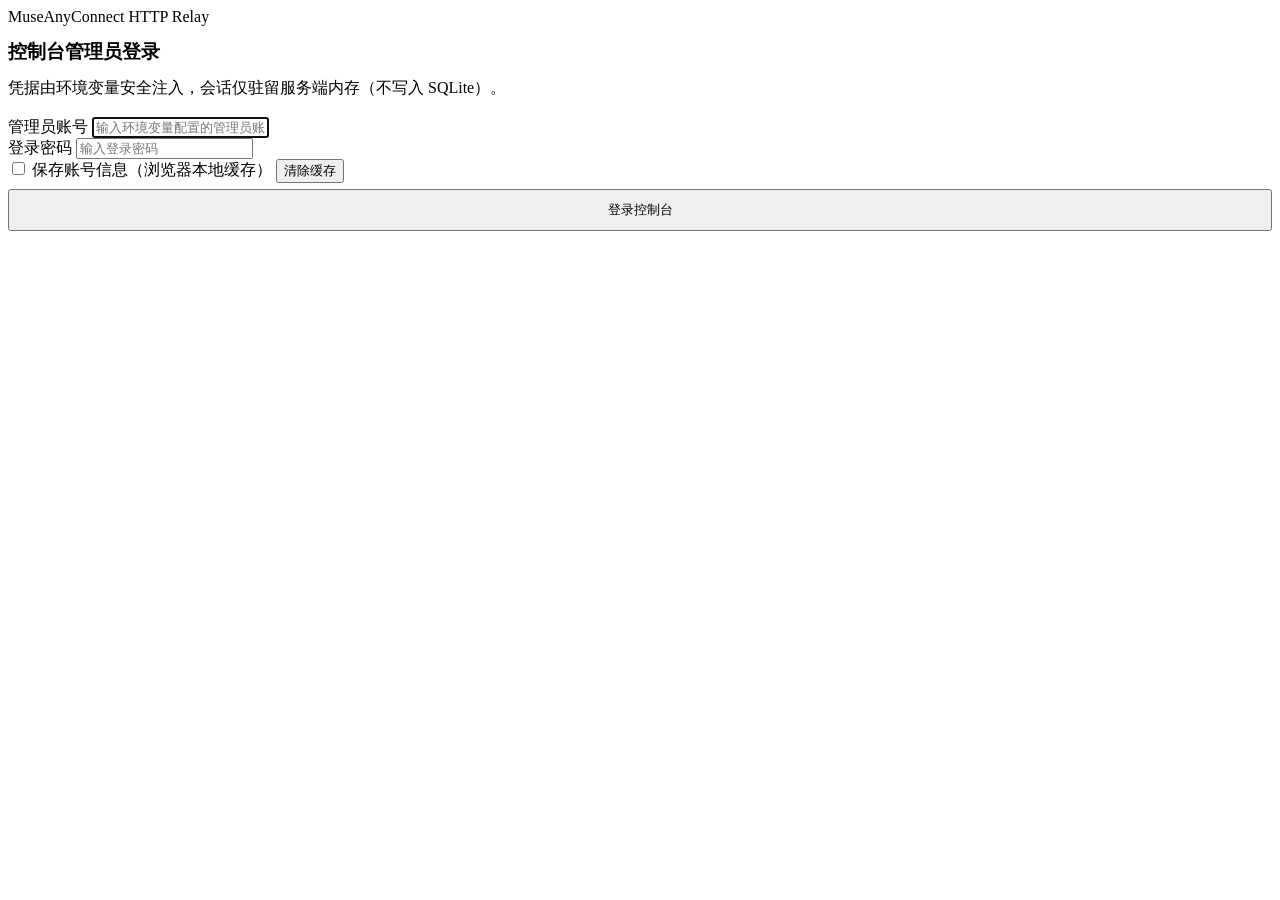
<file: src/main/resources/templates/login.html>
<!DOCTYPE html>
<html lang="zh-CN" xmlns:th="http://www.thymeleaf.org">
<head>
    <meta charset="UTF-8">
    <meta name="viewport" content="width=device-width, initial-scale=1.0">
    <title>管理员登录 - MuseAnyConnect</title>
    <link rel="stylesheet" th:href="@{/css/app.css(v='20261128')}">
</head>
<body>
<header class="topbar">
    <a class="brand" th:href="@{/}">
        <span>MuseAnyConnect</span>
        <span class="brand-tag">HTTP Relay</span>
    </a>
</header>

<main class="login-wrap">
    <div class="card login-card">
        <div class="card-header" style="margin-bottom: 12px;">
            <h1 class="card-title" style="font-size: 1.2rem;">控制台管理员登录</h1>
        </div>
        <p class="muted" style="margin-top: 0; margin-bottom: 18px;">
            凭据由环境变量安全注入，会话仅驻留服务端内存（不写入 SQLite）。
        </p>

        <div th:if="${message}" class="alert alert-success" th:text="${message}"></div>
        <div th:if="${error}" class="alert alert-error" th:text="${error}"></div>

        <form id="loginForm" th:action="@{/login}" method="post" autocomplete="on">
            <input type="hidden" name="next" th:value="${next}">

            <div class="form-group">
                <label for="username">管理员账号</label>
                <input id="username" name="username" type="text" class="form-control"
                       th:value="${username}" autocomplete="username" required autofocus
                       placeholder="输入环境变量配置的管理员账号">
            </div>

            <div class="form-group">
                <label for="password">登录密码</label>
                <input id="password" name="password" type="password" class="form-control"
                       autocomplete="current-password" required
                       placeholder="输入登录密码">
            </div>

            <div class="login-options-row">
                <label class="checkbox-label" for="rememberCredentials">
                    <input id="rememberCredentials" type="checkbox">
                    <span>保存账号信息（浏览器本地缓存）</span>
                </label>
                <button id="clearSavedLoginBtn" type="button" class="link-btn hidden">清除缓存</button>
            </div>

            <button type="submit" class="btn btn-primary" style="width: 100%; padding: 10px 14px; margin-top: 6px;">
                登录控制台
            </button>
        </form>
    </div>
</main>

<script>
(function () {
    const STORAGE_KEY = 'muse_any_connect_login_cache_v1';
    const form = document.getElementById('loginForm');
    const usernameInput = document.getElementById('username');
    const passwordInput = document.getElementById('password');
    const rememberCheckbox = document.getElementById('rememberCredentials');
    const clearBtn = document.getElementById('clearSavedLoginBtn');

    function readCache() {
        try {
            const raw = window.localStorage.getItem(STORAGE_KEY);
            if (!raw) return null;
            const parsed = JSON.parse(raw);
            if (parsed && typeof parsed === 'object') {
                return {
                    username: typeof parsed.username === 'string' ? parsed.username : '',
                    password: typeof parsed.password === 'string' ? parsed.password : ''
                };
            }
        } catch (ignored) {
            // 忽略格式损坏或不可用的 localStorage
        }
        return null;
    }

    function writeCache(username, password) {
        try {
            window.localStorage.setItem(STORAGE_KEY, JSON.stringify({
                username: username || '',
                password: password || ''
            }));
        } catch (ignored) {
            // 忽略存储配额超限或隐私模式写入异常
        }
    }

    function clearCache() {
        try {
            window.localStorage.removeItem(STORAGE_KEY);
        } catch (ignored) {
            // 忽略不可用的 localStorage
        }
    }

    function syncClearBtn(hasCache) {
        if (clearBtn) {
            clearBtn.classList.toggle('hidden', !hasCache);
        }
    }

    document.addEventListener('DOMContentLoaded', function () {
        const cached = readCache();
        if (cached && (cached.username || cached.password)) {
            rememberCheckbox.checked = true;
            if (!usernameInput.value && cached.username) {
                usernameInput.value = cached.username;
            }
            if (!passwordInput.value && cached.password && usernameInput.value === cached.username) {
                passwordInput.value = cached.password;
            }
            syncClearBtn(true);
        } else {
            syncClearBtn(false);
        }
    });

    rememberCheckbox.addEventListener('change', function () {
        if (!rememberCheckbox.checked) {
            clearCache();
            syncClearBtn(false);
        }
    });

    clearBtn.addEventListener('click', function () {
        clearCache();
        rememberCheckbox.checked = false;
        usernameInput.value = '';
        passwordInput.value = '';
        syncClearBtn(false);
        usernameInput.focus();
    });

    form.addEventListener('submit', function () {
        if (rememberCheckbox.checked) {
            writeCache(usernameInput.value.trim(), passwordInput.value);
        } else {
            clearCache();
        }
    });
})();
</script>
</body>
</html>
</file>
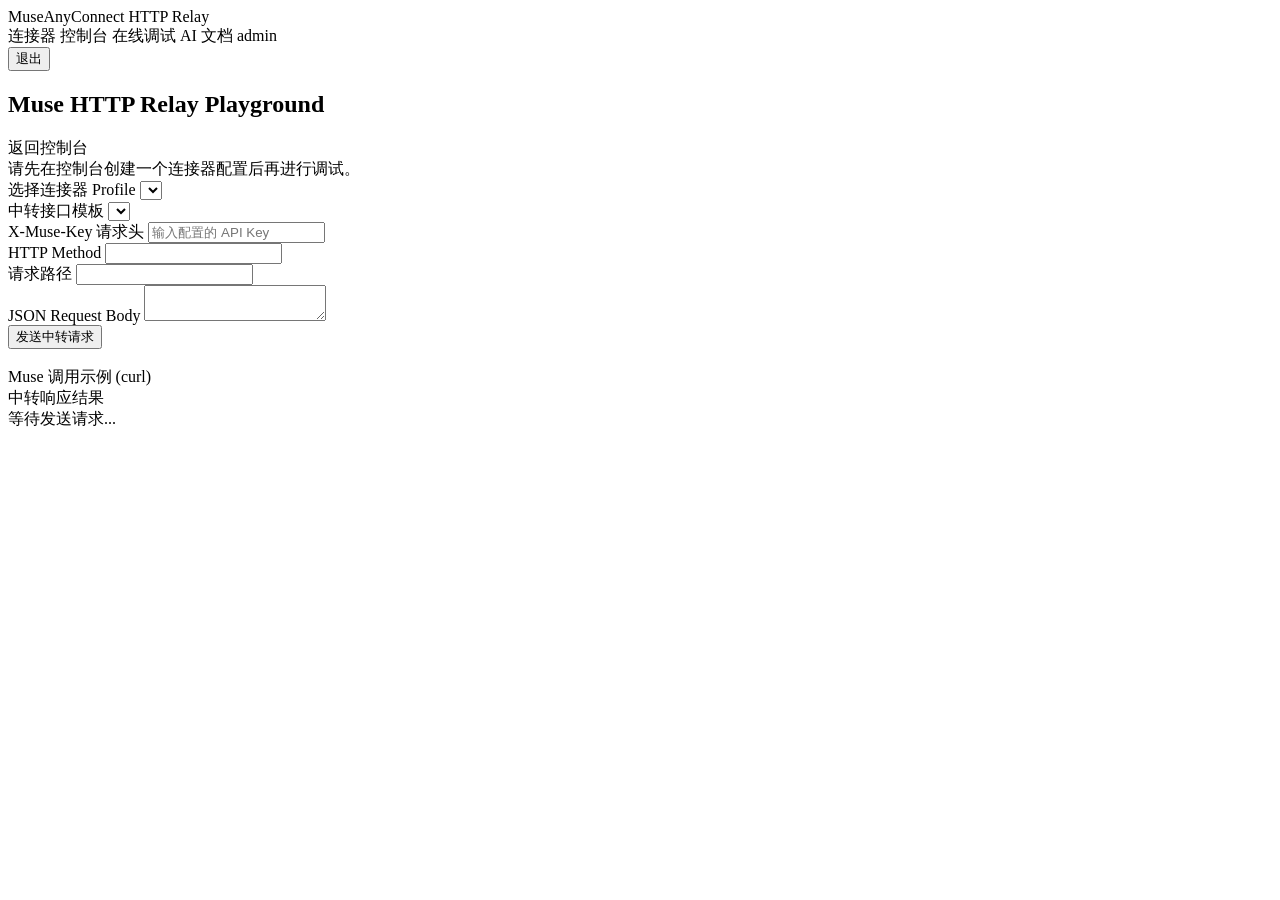
<file: src/main/resources/templates/playground.html>
<!DOCTYPE html>
<html lang="zh-CN" xmlns:th="http://www.thymeleaf.org">
<head>
    <meta charset="UTF-8">
    <meta name="viewport" content="width=device-width, initial-scale=1.0">
    <meta name="csrf-token" th:content="${csrfToken}">
    <title>在线 HTTP 中转调试 - MuseAnyConnect</title>
    <link rel="stylesheet" th:href="@{/css/app.css(v='20261128')}">
</head>
<body>
<header class="topbar">
    <a class="brand" th:href="@{/}">
        <span>MuseAnyConnect</span>
        <span class="brand-tag">HTTP Relay</span>
    </a>
    <nav class="nav-links">
        <a class="nav-link" th:href="@{/connectors/new(type='X')}">连接器</a>
        <a class="nav-link" th:href="@{/}">控制台</a>
        <a class="nav-link active" th:href="@{/playground}">在线调试</a>
        <a class="nav-link" th:href="@{/ai-docs}">AI 文档</a>
        <span th:if="${authEnabled && currentUser != null}" class="nav-user mono" th:text="${currentUser}">admin</span>
        <form th:if="${authEnabled}" class="inline-form" th:action="@{/logout}" method="post">
            <input type="hidden" name="_csrf" th:value="${csrfToken}">
            <button type="submit" class="btn btn-sm btn-topbar">退出</button>
        </form>
    </nav>
</header>

<main class="container">
    <div class="card">
        <div class="card-header">
            <h2 class="card-title">Muse HTTP Relay Playground</h2>
            <a class="btn btn-sm" th:href="@{/}">返回控制台</a>
        </div>

        <div th:if="${#lists.isEmpty(connectors)}" class="muted">
            请先在控制台创建一个连接器配置后再进行调试。
        </div>

        <div th:if="${!#lists.isEmpty(connectors)}">
            <div class="form-grid">
                <div class="form-group">
                    <label for="profileSelect">选择连接器 Profile</label>
                    <select id="profileSelect" class="form-control" onchange="onProfileChange()">
                        <option th:each="c : ${connectors}"
                                th:value="${c.id}"
                                th:attr="data-type=${c.type.name()},data-auth-mode=${c.authMode.name()}"
                                th:selected="${selectedProfileId != null && selectedProfileId == c.id}"
                                th:text="${c.name + ' [' + c.type.name() + ' / ' + c.authMode.name() + ' / ' + c.id + ']' + (c.enabled ? '' : ' (已停用)')}">
                        </option>
                    </select>
                </div>
                <div class="form-group">
                    <label for="actionSelect">中转接口模板</label>
                    <select id="actionSelect" class="form-control" onchange="onActionChange()"></select>
                </div>
                <div th:if="${apiKeyEnabled}" class="form-group">
                    <label for="museKeyInput">X-Muse-Key 请求头</label>
                    <input id="museKeyInput" type="password" class="form-control mono" placeholder="输入配置的 API Key" oninput="renderCurl()">
                </div>
            </div>

            <div class="form-grid">
                <div class="form-group">
                    <label for="httpMethodInput">HTTP Method</label>
                    <input id="httpMethodInput" type="text" class="form-control mono" readonly>
                </div>
                <div class="form-group">
                    <label for="endpointInput">请求路径</label>
                    <input id="endpointInput" type="text" class="form-control mono" oninput="renderCurl()">
                </div>
            </div>

            <div id="bodyWrap" class="form-group">
                <label for="bodyInput">JSON Request Body</label>
                <textarea id="bodyInput" class="form-control mono" oninput="renderCurl()"></textarea>
            </div>

            <div class="btn-group" style="margin-bottom: 18px;">
                <button type="button" class="btn btn-primary" onclick="sendRelay()">发送中转请求</button>
            </div>

            <div class="form-group">
                <label>Muse 调用示例 (curl)</label>
                <div id="curlPreview" class="code-block"></div>
            </div>

            <div class="form-group">
                <label>中转响应结果 <span id="respMeta" class="muted"></span></label>
                <div id="respOutput" class="code-block">等待发送请求...</div>
            </div>
        </div>
    </div>
</main>

<script>
const TEMPLATES = {
    X: [
        {
            name: '快捷搜推文 (GET /search)',
            method: 'GET',
            path: '/api/relay/x/{id}/search?query=spring%20boot&maxResults=10',
            body: ''
        },
        {
            name: '查用户信息 (GET /users/by/username)',
            method: 'GET',
            path: '/api/relay/x/{id}/users/by/username/X',
            body: ''
        },
        {
            name: '快捷发推 (POST /tweet)',
            method: 'POST',
            path: '/api/relay/x/{id}/tweet',
            body: JSON.stringify({ text: 'Hello from MuseAnyConnect!' }, null, 2)
        },
        {
            name: '通用 X API 转发 (POST /request)',
            method: 'POST',
            path: '/api/relay/x/{id}/request',
            body: JSON.stringify({ method: 'GET', path: '/2/users/me', queryParams: {} }, null, 2)
        }
    ],
    TELEGRAM_BOT_TOKEN: [
        {
            name: '发送消息 (POST /send)',
            method: 'POST',
            path: '/api/relay/telegram/{id}/send',
            body: JSON.stringify({ chatId: '', text: 'Hello from Muse!', parseMode: 'HTML' }, null, 2)
        },
        {
            name: '拉取更新 (GET /updates)',
            method: 'GET',
            path: '/api/relay/telegram/{id}/updates?limit=10',
            body: ''
        },
        {
            name: '通用 Bot 方法 getMe (POST /method/getMe)',
            method: 'POST',
            path: '/api/relay/telegram/{id}/method/getMe',
            body: '{}'
        }
    ],
    TELEGRAM_USER_SESSION: [
        {
            name: '获取所有对话/群组/频道 (GET /dialogs)',
            method: 'GET',
            path: '/api/relay/telegram/{id}/dialogs?limit=30',
            body: ''
        },
        {
            name: '读取群组/私聊历史消息 (GET /history)',
            method: 'GET',
            path: '/api/relay/telegram/{id}/history?chatId=me&limit=20',
            body: ''
        },
        {
            name: '发送或回复消息 (POST /send)',
            method: 'POST',
            path: '/api/relay/telegram/{id}/send',
            body: JSON.stringify({ chatId: 'me', text: 'Hello from Muse User Account!', parseMode: 'HTML', replyToMessageId: null }, null, 2)
        },
        {
            name: '搜索群组或全局消息 (GET /search)',
            method: 'GET',
            path: '/api/relay/telegram/{id}/search?query=hello&limit=20',
            body: ''
        },
        {
            name: '编辑已发送消息 (POST /edit)',
            method: 'POST',
            path: '/api/relay/telegram/{id}/edit',
            body: JSON.stringify({ chatId: 'me', messageId: 1, text: 'Updated message text', parseMode: 'HTML' }, null, 2)
        },
        {
            name: '删除消息 (POST /delete)',
            method: 'POST',
            path: '/api/relay/telegram/{id}/delete',
            body: JSON.stringify({ chatId: 'me', messageIds: [1], revoke: true }, null, 2)
        },
        {
            name: '转发消息 (POST /forward)',
            method: 'POST',
            path: '/api/relay/telegram/{id}/forward',
            body: JSON.stringify({ fromChatId: '-1001234567890', toChatId: 'me', messageIds: [1], dropAuthor: false }, null, 2)
        },
        {
            name: '标记消息已读 (POST /read)',
            method: 'POST',
            path: '/api/relay/telegram/{id}/read',
            body: JSON.stringify({ chatId: '-1001234567890', maxId: 0 }, null, 2)
        },
        {
            name: '解析 @username / 会话信息 (GET /resolve)',
            method: 'GET',
            path: '/api/relay/telegram/{id}/resolve?chatId=@telegram',
            body: ''
        }
    ],
    SSH: [
        {
            name: '执行远程命令 (POST /exec)',
            method: 'POST',
            path: '/api/relay/ssh/{id}/exec',
            body: JSON.stringify({ command: 'uname -a && uptime', timeoutMs: 10000 }, null, 2)
        },
        {
            name: '读取远程文件 (POST /sftp/read)',
            method: 'POST',
            path: '/api/relay/ssh/{id}/sftp/read',
            body: JSON.stringify({ remotePath: '/etc/hostname', maxBytes: 4096 }, null, 2)
        },
        {
            name: '写入远程文件 (POST /sftp/write)',
            method: 'POST',
            path: '/api/relay/ssh/{id}/sftp/write',
            body: JSON.stringify({ remotePath: '/tmp/muse-test.txt', content: 'hello muse\n', append: false }, null, 2)
        }
    ]
};

function resolveTemplates(opt) {
    const type = opt.dataset.type;
    const authMode = opt.dataset.authMode || '';
    return TEMPLATES[type + '_' + authMode] || TEMPLATES[type] || [];
}

function onProfileChange() {
    const sel = document.getElementById('profileSelect');
    if (!sel || !sel.selectedOptions.length) return;
    const list = resolveTemplates(sel.selectedOptions[0]);
    const actionSelect = document.getElementById('actionSelect');
    actionSelect.innerHTML = '';
    list.forEach((tpl, idx) => {
        const opt = document.createElement('option');
        opt.value = idx;
        opt.textContent = tpl.name;
        actionSelect.appendChild(opt);
    });
    onActionChange();
}

function onActionChange() {
    const sel = document.getElementById('profileSelect');
    const profileId = sel.value;
    const idx = parseInt(document.getElementById('actionSelect').value || '0', 10);
    const tpl = resolveTemplates(sel.selectedOptions[0])[idx];
    if (!tpl) return;
    document.getElementById('httpMethodInput').value = tpl.method;
    document.getElementById('endpointInput').value = tpl.path.replace('{id}', profileId);
    document.getElementById('bodyInput').value = tpl.body;
    document.getElementById('bodyWrap').classList.toggle('hidden', tpl.method === 'GET');
    renderCurl();
}

function renderCurl() {
    const method = document.getElementById('httpMethodInput').value;
    const endpoint = document.getElementById('endpointInput').value;
    const body = document.getElementById('bodyInput').value.trim();
    const keyInput = document.getElementById('museKeyInput');
    const keyHeader = (keyInput && keyInput.value.trim()) ? ` -H "X-Muse-Key: ${keyInput.value.trim()}"` : '';
    const origin = window.location.origin;
    let cmd = `curl -X ${method} "${origin}${endpoint}"${keyHeader}`;
    if (method !== 'GET' && body) {
        cmd += ` -H "Content-Type: application/json" -d '${body.replace(/\n\s*/g, ' ')}'`;
    }
    document.getElementById('curlPreview').textContent = cmd;
}

async function sendRelay() {
    const method = document.getElementById('httpMethodInput').value;
    const endpoint = document.getElementById('endpointInput').value;
    const body = document.getElementById('bodyInput').value.trim();
    const keyInput = document.getElementById('museKeyInput');
    const headers = { 'Accept': 'application/json' };
    if (keyInput && keyInput.value.trim()) {
        headers['X-Muse-Key'] = keyInput.value.trim();
    }
    const csrfMeta = document.querySelector('meta[name="csrf-token"]');
    if (method !== 'GET' && csrfMeta && csrfMeta.content) {
        headers['X-CSRF-Token'] = csrfMeta.content;
    }
    const opts = { method, headers };
    if (method !== 'GET' && body) {
        headers['Content-Type'] = 'application/json';
        opts.body = body;
    }

    const out = document.getElementById('respOutput');
    const meta = document.getElementById('respMeta');
    out.textContent = '请求发送中...';
    const t0 = performance.now();
    try {
        const res = await fetch(endpoint, opts);
        const text = await res.text();
        const elapsed = Math.round(performance.now() - t0);
        meta.textContent = `HTTP ${res.status} (${elapsed} ms)`;
        try {
            out.textContent = JSON.stringify(JSON.parse(text), null, 2);
        } catch {
            out.textContent = text;
        }
    } catch (err) {
        meta.textContent = '请求异常';
        out.textContent = String(err);
    }
}

document.addEventListener('DOMContentLoaded', onProfileChange);
</script>
</body>
</html>
</file>
